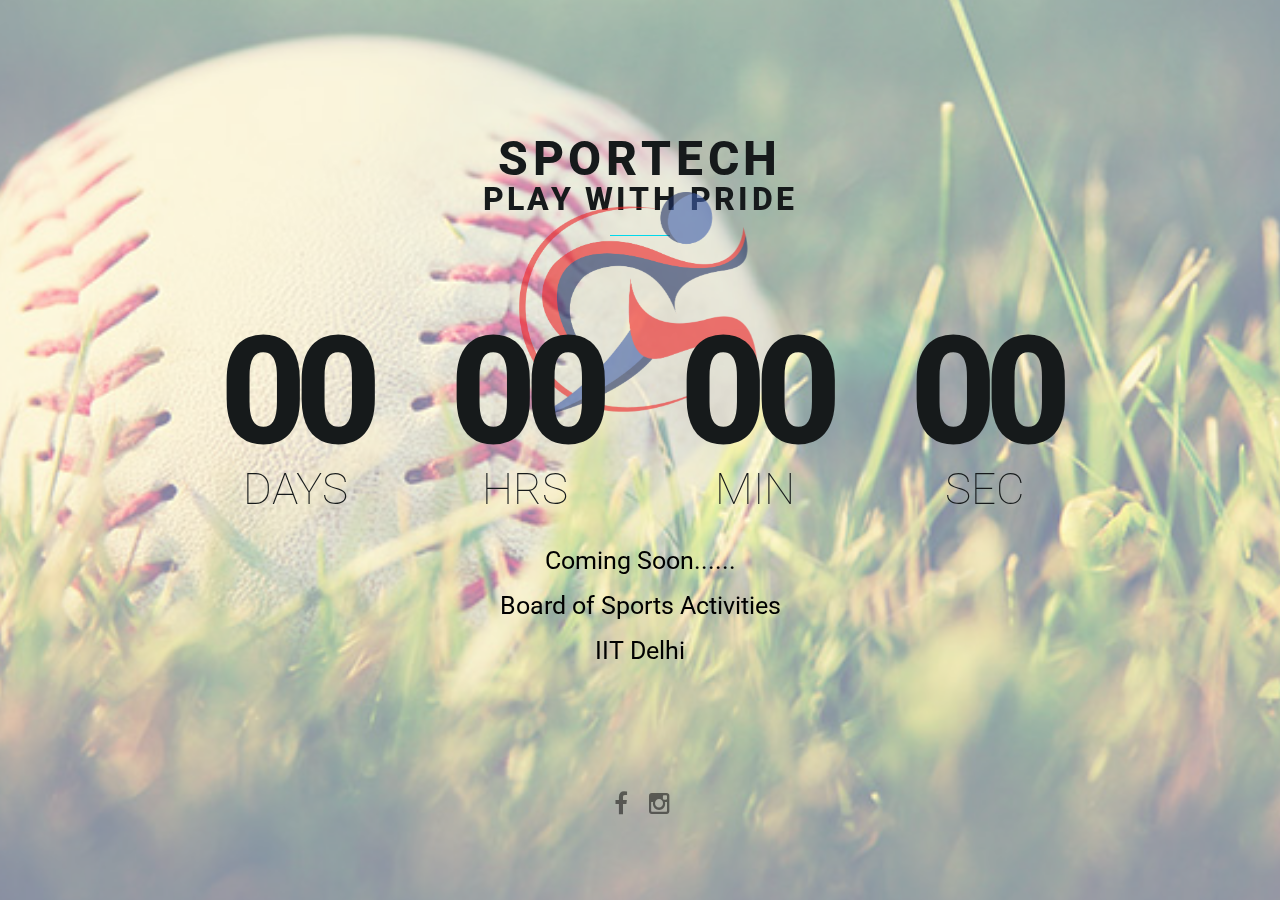
<file: sportech-coming soon/index.html>
<!--[if IE 8 ]><html class="ie" xmlns="http://www.w3.org/1999/xhtml" xml:lang="en-US" lang="en-US"> <![endif]-->
<!--[if (gte IE 9)|!(IE)]><!-->
<!DOCTYPE html>
<html lang="en-US">
    <!--<![endif]-->

    <head>
        <meta charset="utf-8">
        <title>
            Sportech IIT Delhi
        </title><!-- Behavioral Meta Data -->
        <meta content="Sportech">
        <meta content="IIT Delhi">
        
<!--          <meta content="width=device-width, initial-scale=1, maximum-scale=1, user-scalable=no" name="viewport">Core Meta Data 
        <meta content="ThemeWagon" name="author">
        <meta content="The most spectacular coming soon template!" name="description">
        <meta content="Comming Soon, Responsive, Landing Page, One Page" name="keywords"> Open Graph Meta Data 
        <meta content="The most spectacular coming soon template!">
        <meta content="ThemeWagon">
        <meta content="ThemeWagon">
        <meta content="website">
        <meta content="index.html"> Twitter Card Meta Data
        <meta content="summary" name="twitter:card">
        <meta content="@themewagon" name="twitter:site">
        <meta content="@themewagon" name="twitter:creator">
        <meta content="ThemeWagon" name="twitter:title">
        <meta content="Imminent - The most spectacular coming soon template!" name="twitter:description">
 -->
        <link href="favicon.ico" rel="shortcut icon" type="image/x-icon">
        <!--[if lt IE 9]>
            <script src="http://html5shim.googlecode.com/svn/trunk/html5.js"></script>
        <![endif]
        
        <!-- CSS -->
        <link href='http://fonts.googleapis.com/css?family=Roboto:400,100,900' rel='stylesheet' type='text/css'><!-- Styles -->
        <link href="css/loader.css" rel="stylesheet" type="text/css">
        <link href="css/normalize.css" rel="stylesheet" type="text/css">
        <link rel="stylesheet" href="css/font-awesome.min.css">
        <link href="css/style.css" rel="stylesheet" type="text/css">
        <!--[if lt IE 9]>
            <link rel="stylesheet" type="text/css" href="css/ie.css" />
        <![endif]-->
        <!-- Javascript -->

        <script src="js/jquery.js"></script>
    </head>
    <body>
        <div class="preloader">
            <div class="loading">
                <h2>
                    Loading...
                </h2>
                <span class="progress"></span>
            </div>
        </div>

        <div class="wrapper">
            <ul class="scene unselectable" data-friction-x="0.1" data-friction-y="0.1" data-scalar-x="25" data-scalar-y="15" id="scene">
                <li class="layer" data-depth="0.00">
                </li>
                <!-- BG -->

                <li class="layer" data-depth="0.10">
                    <div class="background">
                    </div>
                </li>

                <!-- Hero -->

                <li class="layer" data-depth="0.20">
                    <div class="title">
                        <h2 class="sportech">
                            Sportech
                        </h2>
                        <h2 class="play">
                            Play with pride
                        </h2>
                        <span class="line"></span>
                    </div>
                </li>

                <li class="layer" data-depth="0.25">
                    <div class="logo">
                        <img alt="logo" src="images/logo.png">
                    </div>
                </li>

                <li class="layer" data-depth="0.30">
                    <div class="hero">
                        <h1 id="countdown">
                            <!-- IIT Delhi -->
                         </h1>
                        <p class="sub-title">
                            Coming Soon......
                        </p> 

                        <p class="sub-title">
                            Board of Sports Activities
                        </p>
                        <p class="sub-title">
                            IIT Delhi
                        </p>
                    </div>
                </li>
                <!-- Flakes -->

                <li class="layer" data-depth="0.40">
                    <!-- <div class="depth-1 flake1">
                        <img alt="flake" src="images/flakes/depth1/flakes1.png">
                    </div>

                    <div class="depth-1 flake2">
                        <img alt="flake" src="images/flakes/depth1/flakes2.png">
                    </div>

                    <div class="depth-1 flake3">
                        <img alt="flake" src="images/flakes/depth1/flakes3.png">
                    </div>

                    <div class="depth-1 flake4">
                        <img alt="flake" src="images/flakes/depth1/flakes4.png">
                    </div> -->
                </li>

                <li class="layer" data-depth="0.50">
                    <!-- <div class="depth-2 flake1">
                        <img alt="flake" src="images/flakes/depth2/flakes1.png">
                    </div>

                    <div class="depth-2 flake2">
                        <img alt="flake" src="images/flakes/depth2/flakes2.png">
                    </div> -->
                </li>

                <li class="layer" data-depth="0.60">
                    <!-- <div class="depth-3 flake1">
                        <img alt="flake" src="images/flakes/depth3/flakes1.png">
                    </div>

                    <div class="depth-3 flake2">
                        <img alt="flake" src="images/flakes/depth3/flakes2.png">
                    </div>

                    <div class="depth-3 flake3">
                        <img alt="flake" src="images/flakes/depth3/flakes3.png">
                    </div>

                    <div class="depth-3 flake4">
                        <img alt="flake" src="images/flakes/depth3/flakes4.png">
                    </div> -->
                </li>

                <li class="layer" data-depth="0.80">
                    <!-- <div class="depth-4">
                        <img alt="flake" src="images/flakes/depth4/flakes.png">
                    </div> -->
                </li>

                <li class="layer" data-depth="1.00">
                    <!-- <div class="depth-5">
                        <img alt="flake" src="images/flakes/depth5/flakes.png">
                    </div> -->
                </li>
                <!-- Contact -->

                <li class="layer" data-depth="0.20">
                    <div class="contact">
                        <ul class="icons">
                            <li>
                                <a class="facebook" href="https://www.facebook.com/iitd.sportech/?fref=ts"><i class="fa fa-facebook"></i></a>
                            </li>

                            <li>
                                <a class="twitter" href="https://www.instagram.com/bsa.iitd/"><i class="fa fa-instagram"></i></a>
                            </li>

                            <!-- <li>
                                <a class="dribbble" href="#"><i class="fa fa-dribbble"></i></a>
                            </li> -->
                        </ul>
                        <!-- Theme by <a href="https://themewagon.com/" target="_blank">ThemeWagon</a> -->
                        <!-- <a class="mail" href="mailto:info@example.com?subject=Hi%20ThemeWagon!">info@example.com</a> -->
                    </div>
                </li>
            </ul>
        </div>

        <!-- Javascript -->
        <script src="js/plugins.js"></script> 
        <script src="js/jquery.countdown.min.js"></script> 
        <script src="js/main.js"></script>

    </body>
</html>
</file>
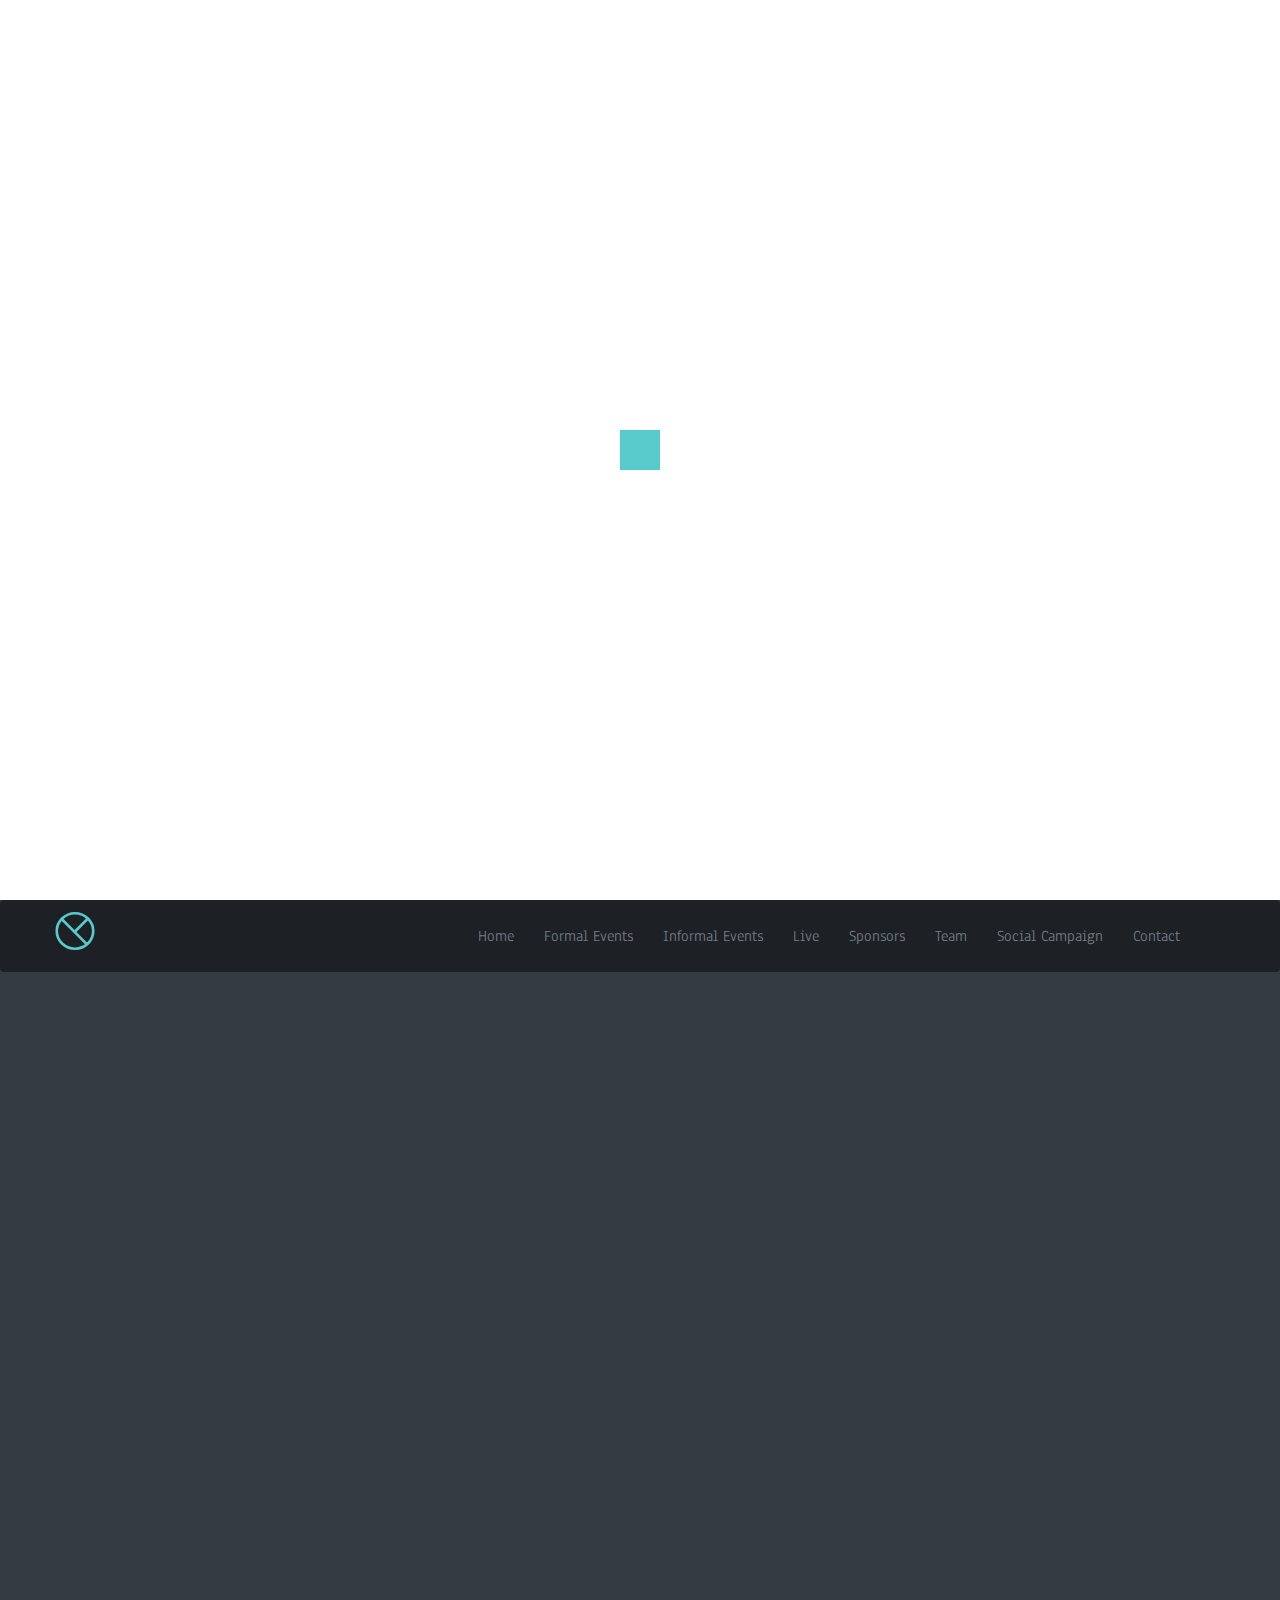
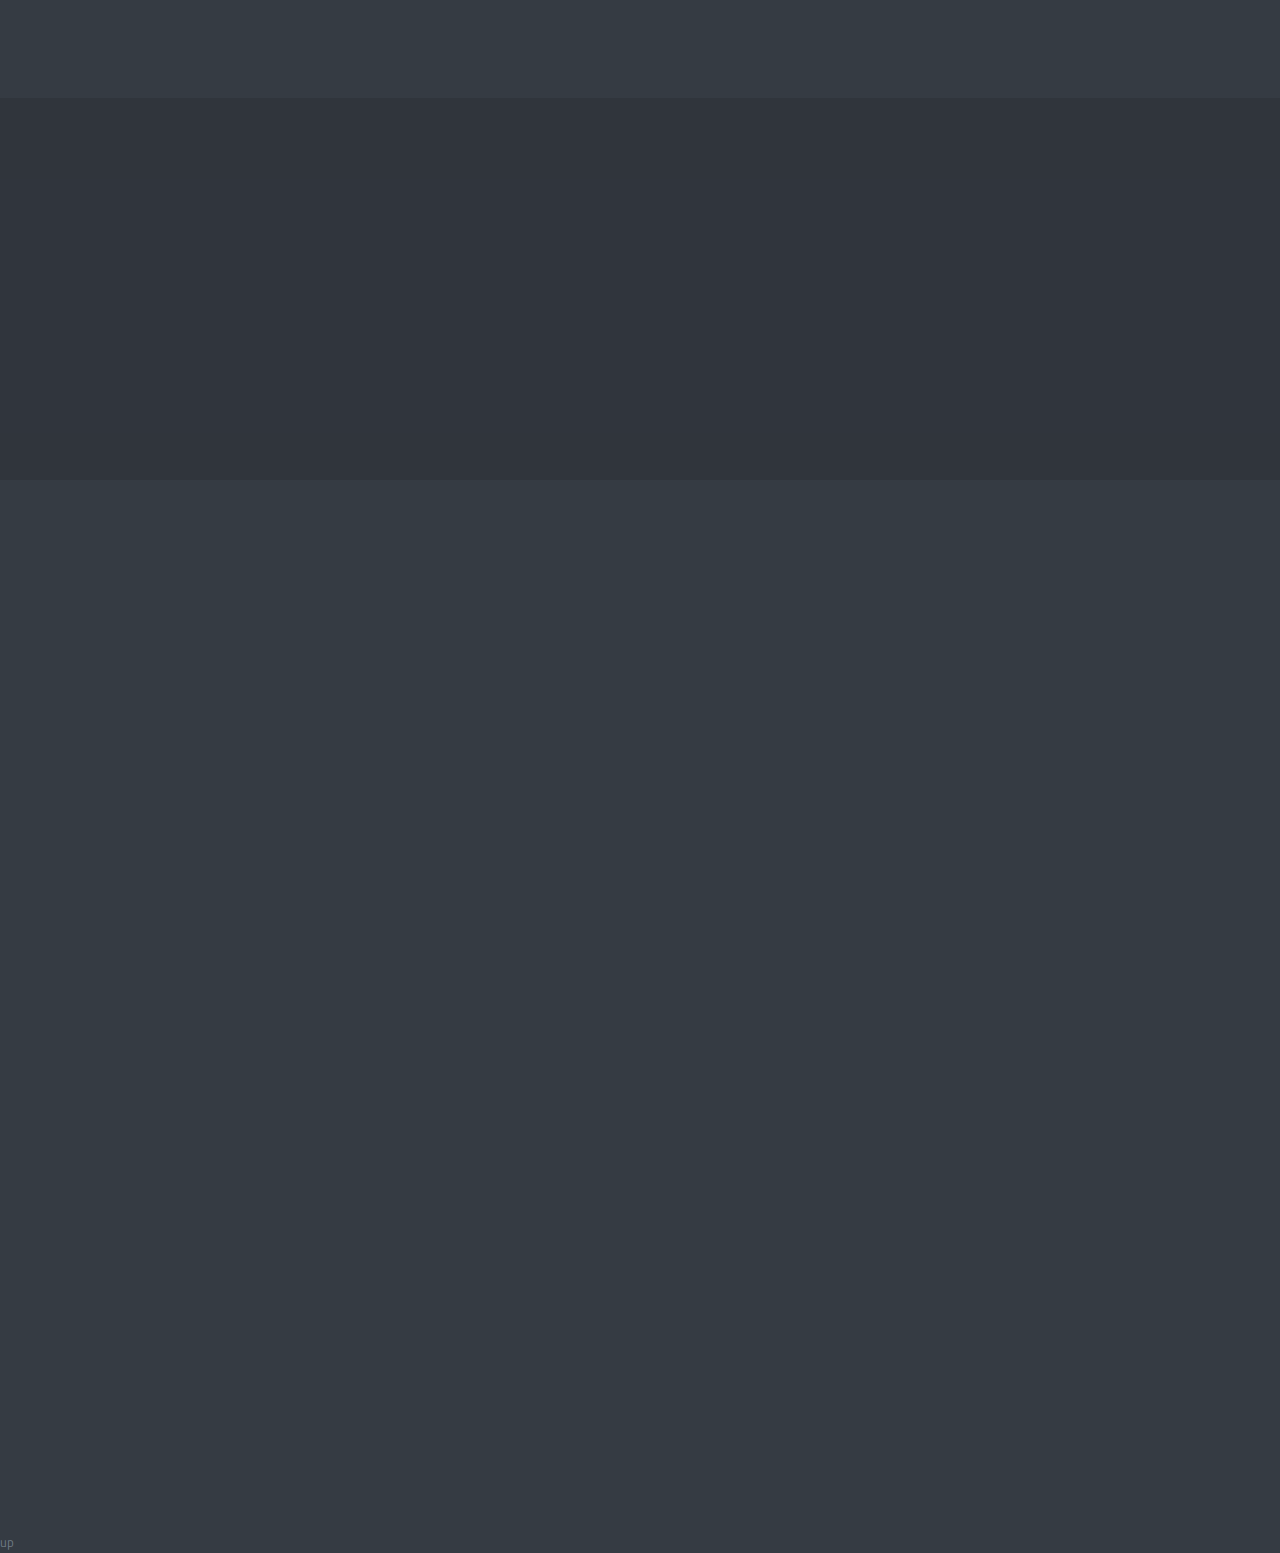
<file: home_page/home_page/index.html>
<!DOCTYPE html>
<!--[if lt IE 7]>      <html class="no-js lt-ie9 lt-ie8 lt-ie7"> <![endif]-->
<!--[if IE 7]>         <html class="no-js lt-ie9 lt-ie8"> <![endif]-->
<!--[if IE 8]>         <html class="no-js lt-ie9"> <![endif]-->
<!--[if gt IE 8]><!--> <html class="no-js"> <!--<![endif]-->
    <head>
		<meta http-equiv="Content-Type" content="text/html; charset=UTF-8">
        <meta name="description" content="Meghna One page parallax responsive HTML Template ">
        
        <meta name="author" content="Muhammad Morshed">
		
        <title>Meghna | Responsive Multipurpose Parallax HTML5 Template</title>
		
		<!-- Mobile Specific Meta
		================================================== -->
        <meta name="viewport" content="width=device-width, initial-scale=1">
		
		<!-- Favicon -->
		<!-- <link rel="shortcut icon" type="image/x-icon" href="img/favicon.png" /> -->
		
		<!-- CSS
		================================================== -->
		<!-- Fontawesome Icon font -->
        <link rel="stylesheet" href="plugins/themefisher-font/style.css">
		<!-- bootstrap.min css -->
        <link rel="stylesheet" href="plugins/bootstrap/dist/css/bootstrap.min.css">
		<!-- Animate.css -->
        <link rel="stylesheet" href="plugins/animate-css/animate.css">
        <!-- Magnific popup css -->
        <link rel="stylesheet" href="plugins/magnific-popup/dist/magnific-popup.css">
		<!-- Slick Carousel -->
        <link rel="stylesheet" href="plugins/slick-carousel/slick/slick.css">
        <link rel="stylesheet" href="plugins/slick-carousel/slick/slick-theme.css">
		<!-- Main Stylesheet -->
        <link rel="stylesheet" href="css/style.css">

			
    </head>
	
    <body id="body" data-spy="scroll" data-target=".navbar" data-offset="50">
	    <!--
	    Start Preloader
	    ==================================== -->
		<div id="preloader">
			<div class="preloader">
				<div class="sk-cube-grid">
				  <div class="sk-cube sk-cube1"></div>
				  <div class="sk-cube sk-cube2"></div>
				  <div class="sk-cube sk-cube3"></div>
				  <div class="sk-cube sk-cube4"></div>
				  <div class="sk-cube sk-cube5"></div>
				  <div class="sk-cube sk-cube6"></div>
				  <div class="sk-cube sk-cube7"></div>
				  <div class="sk-cube sk-cube8"></div>
				  <div class="sk-cube sk-cube9"></div>
				</div>
			</div>
		</div>
        <!--
        End Preloader
        ==================================== -->

 <!--
Welcome Slider
==================================== -->

<section class="hero-area">
	<div class="block">
		<!-- <div class="video-button">
			<i class="tf-ion-play"></i>
 -->
		<!-- </div> -->
		<h1>Sportech</h1>
		<p>Play with pride</p>
		<a data-scroll href="#services" class="btn btn-transparent">Explore Us</a>
	</div>
</section>	

 <!-- 
  Fixed Navigation
  ==================================== -->
    <header id="navigation" class="navbar navigation">
        <div class="container">
            <div class="navbar-header">
              <!-- responsive nav button -->
                <button type="button" class="navbar-toggle" data-toggle="collapse" data-target=".navbar-collapse">
                    <span class="sr-only">Toggle navigation</span>
                    <span class="icon-bar"></span>
                    <span class="icon-bar"></span>
                    <span class="icon-bar"></span>
                </button>
                <!-- /responsive nav button -->
    
                <!-- logo -->
                <a class="navbar-brand logo" href="#body">
                    <!-- <img src="images/logo.png" alt="Website Logo" /> -->
                    <svg width="40px" height="40px" viewBox="0 0 45 44" version="1.1" xmlns="http://www.w3.org/2000/svg" xmlns:xlink="http://www.w3.org/1999/xlink">
                        <g id="Page-1" stroke="none" stroke-width="1" fill="none" fill-rule="evenodd">
                            <g id="Group" transform="translate(2.000000, 2.000000)" stroke="#57CBCC" stroke-width="3">
                                <ellipse id="Oval" cx="20.5" cy="20" rx="20.5" ry="20"></ellipse>
                                <path d="M6,7 L33.5,34.5" id="Line-2" stroke-linecap="square"></path>
                                <path d="M21,20 L34,7" id="Line-3" stroke-linecap="square"></path>
                            </g>
                        </g>
                    </svg>
                </a>
            <!-- /logo -->
        </div>

        <!-- main nav -->
        <nav class="collapse navbar-collapse navbar-right" role="Navigation">
            <ul id="nav" class="nav navbar-nav navigation-menu">
                <li><a data-scroll href="#">Home</a></li>
                <li><a data-scroll href="vt/index.html">Formal Events</a></li>
                <li><a data-scroll href="ht-3/index.html">Informal Events</a></li>
                <li><a data-scroll href="#">Live</a></li>
                <li><a data-scroll href="#">Sponsors</a></li>
                <li><a data-scroll href="#">Team</a></li>
                <li><a data-scroll href="#">Social Campaign</a></li>
                <li><a data-scroll href="#">Contact</a></li>
            </ul>
        </nav>
        <!-- /main nav -->
  
      </div>
  </header>
  <!--
  End Fixed Navigation
  ==================================== -->

<!--
		Start About Section
		==================================== -->
		<section class="bg-one about section">
			<div class="container">
				<div class="row">
				
					<!-- section title -->
					<div class="title text-center wow fadeIn" data-wow-duration="1500ms" >
						<h2>About <span class="color">Us</span> </h2>
						<div class="border"></div>
					</div>
					<!-- /section title -->
					
					<!-- About item -->
					<div class="col-md-4 text-center wow fadeInUp" data-wow-duration="500ms" >
						<div class="block">							
							<div class="icon-box">
								<i class="tf-tools"></i>
							</div>					
							<!-- Express About Yourself -->
							<div class="content text-center">
								<h3 class="ddd">LOOKBACK</h3>								
								<p>Lorem ipsum dolor sit amet, consectetur adipisicing elit. Velit, nihil, libero, perspiciatis eos provident laborum eum dignissimos</p>
							</div>
						</div>
					</div> 
					<!-- End About item -->
					
					<!-- About item -->
					<div class="col-md-4 text-center wow fadeInUp" data-wow-duration="500ms" data-wow-delay="250ms">
						<div class="block">
							<div class="icon-box">
								<i class="tf-strategy"></i>
							</div>
							<!-- Express About Yourself -->
							<div class="content text-center">
								<h3>CAMPUS AMBASSADOR</h3>
								<p>Lorem ipsum dolor sit amet, consectetur adipisicing elit. Velit, nihil, libero, perspiciatis eos provident laborum eum dignissimos</p>
							</div>
						</div>
					</div> 
					<!-- End About item -->
					
					<!-- About item -->					
					<div class="col-md-4 text-center wow fadeInUp" data-wow-duration="500ms" data-wow-delay="500ms">
						<div class="block kill-margin-bottom">
							<div class="icon-box">
								<i class="tf-anchor2"></i>
							</div>
							<!-- Express About Yourself -->
							<div class="content text-center">
								<h3>LIVE SCORE UPDATES</h3>
								<p>Lorem ipsum dolor sit amet, consectetur adipisicing elit. Velit, nihil, libero, perspiciatis eos provident laborum eum dignissimos</p>
							</div>
						</div>
					</div> 
					<!-- End About item -->
					
				</div> 		<!-- End row -->
			</div>   	<!-- End container -->
		</section>   <!-- End section -->

<!-- <section class="section about-2 padding-0 bg-dark" id="about">
	<div class="container-fluid">
		<div class="row">
			<div class="col-md-6 padding-0 ">
				<img class="img-responsive" src="images/about/about-business-man.jpg" alt="">
			</div>
			<div class="col-md-6">
				<div class="content-block">
					<h2>We’re A Digital Design Agency.</h2>
					<p>Lorem ipsum dolor sit amet consectetur adipisicing elit. Aliquam tempora itaque, autem dolores culpa cum mollitia voluptate nesciunt voluptatibus quasi.</p>
					<p>Lorem ipsum dolor sit amet consectetur adipisicing elit. Perferendis eveniet vel et mollitia nemo corporis sed ut, exercitationem incidunt, rerum nam doloremque quos ratione doloribus, officiis adipisci error quasi soluta?</p>
					<p>Lorem ipsum, dolor sit amet consectetur adipisicing elit. Dolore, magnam.</p>
					<div class="row">
						<div class="col-md-6">
							<div class="media">
								<div class="pull-left">
									<i class="tf-circle-compass"></i>	
								</div>
								<div class="media-body">
									<h4 class="media-heading">SEO Optimized</h4>
									<p>Lorem ipsum, dolor sit amet consectetur adipisicing elit. Possimus consectetur dolores repellendus eos saepe</p>
								</div>
							</div>
						</div>
						<div class="col-md-6">
							<div class="media">
								<div class="pull-left">
									<i class="tf-hotairballoon"></i>	
								</div>
								<div class="media-body">
									<h4 class="media-heading">Easy Customization</h4>
									<p>Lorem ipsum, dolor sit amet consectetur adipisicing elit. Possimus consectetur dolores repellendus </p>
								</div>
							</div>
						</div>
					</div>
				</div>
			</div>
		</div>
	</div>
</section>

 --><!--
Start Call To Action
==================================== -->
<!-- <section class="call-to-action section-sm bg-1 overly">
	<div class="container">
		<div class="row">
			<div class="col-md-12 text-center">
				<h2>Great Design & Incredible Features</h2>
				<p>Lorem ipsum dolor sit amet consectetur adipisicing elit. Officiis tenetur odio impedit incidunt? <br> Omnis accusantium ea reiciendis, fugit commodi nostrum.</p>
				<a href="#" class="btn btn-main">Start a project with us</a>
			</div>
		</div>  -->		<!-- End row -->
	<!-- </div> -->   	<!-- End container -->
<!-- </section>  -->  <!-- End section -->

<!-- Start Services Section
==================================== -->

<!-- <section id="services" class="bg-one section">
	<div class="container">
		<div class="row">
 -->			
			<!-- section title -->
<!-- 			<div class="title text-center wow fadeIn" data-wow-duration="500ms">
				<h2>Our <span class="color">Services</span></h2>
				<div class="border"></div>
			</div>
 -->			<!-- /section title -->
			
            <!-- Single Service Item -->
<!-- 			<article class="col-md-4 col-sm-6 col-xs-12 wow fadeInUp" data-wow-duration="500ms">
				<div class="service-block text-center">
					<div class="service-icon text-center">
						<i class="tf-globe"></i>
					</div>
					<h3>WordPress Theme</h3>
					<p>Lorem ipsum dolor sit amet, consectetur.. Sed id lorem eget orci dictum facilisis vel id tellus. Nullam iaculis arcu at mauris dapibus consectetur.</p>
				</div>
			</article>
 -->            <!-- End Single Service Item -->
            
            <!-- Single Service Item -->
<!-- 			<article class="col-md-4 col-sm-6 col-xs-12 wow fadeInUp" data-wow-duration="500ms" data-wow-delay="200ms">
				<div class="service-block text-center">
					<div class="service-icon text-center">
						<i class="tf-ion-laptop"></i>
					</div>
					<h3>Responsive Design</h3>
					<p>Lorem ipsum dolor sit amet, consectetur.. Sed id lorem eget orci dictum facilisis vel id tellus. Nullam iaculis arcu at mauris dapibus consectetur.</p>
				</div>
			</article>
 -->            <!-- End Single Service Item -->
            
            <!-- Single Service Item -->
<!-- 			<article class="col-md-4 col-sm-6 col-xs-12 wow fadeInUp" data-wow-duration="500ms" data-wow-delay="400ms">
				<div class="service-block text-center">
					<div class="service-icon text-center">
						<i class="tf-genius"></i>
					</div>
					<h3>Media &amp; Advertisement</h3>
					<p>Lorem ipsum dolor sit amet, consectetur.. Sed id lorem eget orci dictum facilisis vel id tellus. Nullam iaculis arcu at mauris dapibus consectetur.</p>
				</div>
			</article>
 -->			<!-- End Single Service Item -->
			
			<!-- Single Service Item -->
<!-- 			<article class="col-md-4 col-sm-6 col-xs-12 wow fadeInUp" data-wow-duration="500ms" data-wow-delay="200ms">
				<div class="service-block text-center">
					<div class="service-icon text-center">
						<i class="tf-dial"></i>
					</div>
					<h3>Graphic Design</h3>
					<p>Lorem ipsum dolor sit amet, consectetur.. Sed id lorem eget orci dictum facilisis vel id tellus. Nullam iaculis arcu at mauris dapibus consectetur.</p>
				</div>
			</article>
 -->			<!-- End Single Service Item -->
			
			<!-- Single Service Item -->
<!-- 			<article class="col-md-4 col-sm-6 col-xs-12 wow fadeInUp" data-wow-duration="500ms" data-wow-delay="400ms">
				<div class="service-block text-center">
					<div class="service-icon text-center">
						<i class="tf-target3"></i>
					</div>
					<h3>Apps Development</h3>
					<p>Lorem ipsum dolor sit amet, consectetur.. Sed id lorem eget orci dictum facilisis vel id tellus. Nullam iaculis arcu at mauris dapibus consectetur.</p>
				</div>
			</article>
 -->			<!-- End Single Service Item -->
			
			<!-- Single Service Item -->
<!-- 			<article class="col-md-4 col-sm-6 col-xs-12 wow fadeInUp" data-wow-duration="500ms" data-wow-delay="600ms">
				<div class="service-block text-center kill-margin-bottom">
					<div class="service-icon text-center">
						<i class="tf-lifesaver"></i>
					</div>
					<h3>Networking</h3>
					<p>Lorem ipsum dolor sit amet, consectetur.. Sed id lorem eget orci dictum facilisis vel id tellus. Nullam iaculis arcu at mauris dapibus consectetur.</p>
				</div>
			</article>
 -->			<!-- End Single Service Item -->
	<!-- 			
		</div> 		
	</div>   	
</section>  -->  
	

<!-- Start Team Skills
		=========================================== -->
		
	<!-- 	<section id="team-skills" class="parallax-section section section-bg overly">
			<div class="container">
				<div class="row" >
	 -->				<!-- section title -->
	<!-- 				<div class="col-md-12">
						<div class="title text-center">
							<h2>Our <span class="color">Skills</span></h2>
							<div class="border"></div>
						</div>
					</div>
	 -->				<!-- /section title -->
	<!-- 			</div>  		
				<div class="row">
					<div class="col-md-6">
						<h2>We’ve skilled in wide range of web and <br>
							Other digital market tools.</h2>
							<p>Lorem, ipsum dolor sit amet consectetur adipisicing elit. Perspiciatis magni explicabo cum aperiam recusandae sunt accusamus totam. Quidem quos fugiat sapiente numquam accusamus quas hic, itaque in libero reiciendis tempora!</p>
							<img class="img-responsive" src="images/about/company-growth.png" alt="">
					</div>
					<div class="col-md-6">
						<ul class="skill-bar">
							<li>
								<p><span>01-</span> Business Development</p>
								<div class="progress">
									<div class="progress-bar" role="progressbar" aria-valuenow="70"
									aria-valuemin="0" aria-valuemax="100" style="width:90%">
									</div>
								</div>
							</li>
							<li>
								<p><span>02-</span> Analysis</p>
								<div class="progress">
									<div class="progress-bar" role="progressbar" aria-valuenow="70"
									aria-valuemin="0" aria-valuemax="100" style="width:70%">
									</div>
								</div>
							</li>
							<li>
								<p><span>03-</span> Design</p>
								<div class="progress">
									<div class="progress-bar" role="progressbar" aria-valuenow="70"
									aria-valuemin="0" aria-valuemax="100" style="width:85%">
									</div>
								</div>
							</li>
							<li>
								<p><span>04-</span> IOS Development</p>
								<div class="progress">
									<div class="progress-bar" role="progressbar" aria-valuenow="70"
									aria-valuemin="0" aria-valuemax="100" style="width:60%">
									</div>
								</div>
							</li>
							<li>
									<p><span>04-</span> Andriod Development</p>
									<div class="progress">
										<div class="progress-bar" role="progressbar" aria-valuenow="70"
										aria-valuemin="0" aria-valuemax="100" style="width:94%">
										</div>
									</div>
								</li>
						</ul>
					</div>
				</div>
			</div>  	</section>    End section --> 

<!-- Start Portfolio Section
		=========================================== -->
		
		<!-- <section class="portfolio section" id="portfolio">
			<div class="container">
				<div class="row " >
					<div class="col-lg-12">
		 -->			
						<!-- section title -->
		<!-- 				<div class="title text-center">
							<h2>Our <span class="color">Works</span></h2>
							<div class="border"></div>
						</div>
		 -->				<!-- /section title -->
		<!-- 			</div>  --><!-- /end col-lg-12 -->
		<!-- 		</div> --> <!-- end row -->
				<!-- <div class="row">
						<div class="col-md-12">
							<div class="portfolio-filter">
								<button  type="button" data-filter="all">All</button>
								<button type="button" data-filter=".photography">Photography</button>
								<button type="button" data-filter=".design">Design</button>
								<button type="button" data-filter=".development">Development</button>
							</div>
						</div>
					</div>
					<div class="row portfolio-items-wrapper">
						<div class="mix col-md-4 design">
							<div class="portfolio-block">
								<img class="img-responsive" src="images/portfolio/portfolio-1.jpg" alt="">
								<div class="caption">

									<a class="search-icon image-popup" data-effect="mfp-with-zoom" href="images/portfolio/portfolio-1.jpg" data-lightbox="image-1">
										<i class="tf-ion-android-search"></i>
									</a>
									<h4><a href="">Tag Design</a></h4>
									<p>Lorem ipsum dolor sit amet consectetur adipisicing elit. Ullam, nemo!</p>
								</div>
							</div>
						</div>
						<div class="mix col-md-4 design">
							<div class="portfolio-block">
									<img class="img-responsive" src="images/portfolio/portfolio-2.jpg" alt="">
									<div class="caption">
										<a class="search-icon image-popup" data-effect="mfp-with-zoom" href="images/portfolio/portfolio-2.jpg" data-lightbox="image-1">
											<i class="tf-ion-android-search"></i>
										</a>
										<h4><a href="">Sound system</a></h4>
										<p>Lorem ipsum dolor sit amet consectetur adipisicing elit. Ullam, nemo!</p>
									</div>
								</div>
						</div>
						<div class="mix col-md-4 design development">
							<div class="portfolio-block">
									<img class="img-responsive" src="images/portfolio/portfolio-3.jpg" alt="">
									<div class="caption">
										<a class="search-icon image-popup" data-effect="mfp-with-zoom" href="images/portfolio/portfolio-3.jpg" data-lightbox="image-1">
											<i class="tf-ion-android-search"></i>
										</a>
										<h4><a href="">Clock Product</a></h4>
										<p>Lorem ipsum dolor sit amet consectetur adipisicing elit. Ullam, nemo!</p>
									</div>
								</div>
						</div>
						<div class="mix col-md-4 photography development">
							<div class="portfolio-block">
									<img class="img-responsive" src="images/portfolio/portfolio-4.jpg" alt="">
									<div class="caption">
										<a class="search-icon image-popup" data-effect="mfp-with-zoom" href="images/portfolio/portfolio-4.jpg" data-lightbox="image-1">
											<i class="tf-ion-android-search"></i>
										</a>
										<h4><a href="">Bottol Label</a></h4>
										<p>Lorem ipsum dolor sit amet consectetur adipisicing elit. Ullam, nemo!</p>
									</div>
								</div>
						</div>
						<div class="mix col-md-4 design">
							<div class="portfolio-block">
									<img class="img-responsive" src="images/portfolio/portfolio-5.jpg" alt="">
									<div class="caption">
										<a class="search-icon image-popup" data-effect="mfp-with-zoom" href="images/portfolio/portfolio-5.jpg" data-lightbox="image-1">
											<i class="tf-ion-android-search"></i>
										</a>
										<h4><a href="">Shopping Bag</a></h4>
										<p>Lorem ipsum dolor sit amet consectetur adipisicing elit. Ullam, nemo!</p>
									</div>
								</div>
						</div>
						<div class="mix col-md-4 photography" >
							<div class="portfolio-block">
									<img class="img-responsive" src="images/portfolio/portfolio-6.jpg" alt="">
									<div class="caption">
										<a class="search-icon image-popup" data-effect="mfp-with-zoom" href="images/portfolio/portfolio-6.jpg" data-lightbox="image-1">
											<i class="tf-ion-android-search"></i>
										</a>
										<h4><a href="">Tag Design</a></h4>
										<p>Lorem ipsum dolor sit amet consectetur adipisicing elit. Ullam, nemo!</p>
									</div>
								</div>
						</div>
						<div class="mix col-md-4 design">
							<div class="portfolio-block">
									<img class="img-responsive" src="images/portfolio/portfolio-7.jpg" alt="">
									<div class="caption">
										<a class="search-icon image-popup" data-effect="mfp-with-zoom" href="images/portfolio/portfolio-7.jpg" data-lightbox="image-1">
											<i class="tf-ion-android-search"></i>
										</a>
										<h4><a href="">Business Card</a></h4>
										<p>Lorem ipsum dolor sit amet consectetur adipisicing elit. Ullam, nemo!</p>
									</div>
								</div>
						</div>
						<div class="mix col-md-4 design">
							<div class="portfolio-block">
									<img class="img-responsive" src="images/portfolio/portfolio-8.jpg" alt="">
									<div class="caption">
										<a class="search-icon image-popup" data-effect="mfp-with-zoom" href="images/portfolio/portfolio-8.jpg" data-lightbox="image-1">
											<i class="tf-ion-android-search"></i>
										</a>
										<h4><a href="">Stationary Design</a></h4>
										<p>Lorem ipsum dolor sit amet consectetur adipisicing elit. Ullam, nemo!</p>
									</div>
								</div>
						</div>
						<div class="mix col-md-4  photography development">
							<div class="portfolio-block">
								<img class="img-responsive" src="images/portfolio/portfolio-1.jpg" alt="">
								<div class="caption">
									<a class="search-icon image-popup" data-effect="mfp-with-zoom" href="images/portfolio/portfolio-1.jpg" data-lightbox="image-1">
										<i class="tf-ion-android-search"></i>
									</a>
									<h4><a href="">Tag Design</a></h4>
									<p>Lorem ipsum dolor sit amet consectetur adipisicing elit. Ullam, nemo!</p>
								</div>
							</div>
						</div>
															
					</div>
						

						
			</div> -->	<!-- end container -->
<!-- 		</section> -->   <!-- End section -->

<!--
Start Counter Section
==================================== -->
		
<section id="counter" class="parallax-section bg-1 section overly">
	<div class="container">
		<div class="row">
		
			<!-- first count item -->
			<div class="col-md-3 col-sm-6 col-xs-12 text-center wow fadeInDown" data-wow-duration="500ms">
				<div class="counters-item">
					<i class="tf-ion-android-happy"></i>
					<span data-speed="3000" data-to="320">320</span>
					<h3>Happy Clients</h3>
				</div>
			</div>
			<!-- end first count item -->
		
			<!-- second count item -->
			<div class="col-md-3 col-sm-6 col-xs-12 text-center wow fadeInDown" data-wow-duration="500ms" data-wow-delay="200ms">
				<div class="counters-item">
					<i class="tf-ion-archive"></i>
					<span data-speed="3000" data-to="565">565</span>
					<h3>Projects completed</h3>
				</div>
			</div>
			<!-- end second count item -->
		
			<!-- third count item -->
			<div class="col-md-3 col-sm-6 col-xs-12 text-center wow fadeInDown" data-wow-duration="500ms" data-wow-delay="400ms">
				<div class="counters-item">
					<i class="tf-ion-thumbsup"></i>
					<span data-speed="3000" data-to="95">95</span>
					<h3>Positive feedback</h3>
					
				</div>
			</div>
			<!-- end third count item -->
			
			<!-- fourth count item -->
			<div class="col-md-3 col-sm-6 col-xs-12 text-center wow fadeInDown" data-wow-duration="500ms" data-wow-delay="600ms">
				<div class="counters-item kill-margin-bottom">
					<i class="tf-ion-coffee"></i>
					<span data-speed="3000" data-to="2500">2500</span>
					<h3>Cups of Coffee</h3>
				</div>
			</div>
			<!-- end fourth count item -->
			
		</div> 		<!-- end row -->
	</div>   	<!-- end container -->
</section>   <!-- end section -->

<!-- 
Start Our Team
=========================================== -->

<section id="our-team" class="section">
	<div class="container">
		<div class="row">
		
			<!-- section title -->
			<div class="title text-center wow fadeInUp" data-wow-duration="500ms">
				<h2>Our <span class="color">Team</span></h2>
				<div class="border"></div>
			</div>
			<!-- /section title -->
			
			<!-- team member -->
			<div class="col-md-3 col-sm-6 col-xs-12  wow fadeInDown" data-wow-duration="500ms">
               <div class="team-member">
					<div class="member-photo">
						<!-- member photo -->
						<img class="img-responsive" src="images/team/team-1.jpg" alt="Meghna">
						<!-- /member photo -->
						
						<!-- member social profile -->
						<div class="mask">
							<ul class="list-inline">
								<li><a href="#"><i class="tf-ion-social-facebook"></i></a></li>
								<li><a href="#"><i class="tf-ion-social-twitter"></i></a></li>
								<li><a href="#"><i class="tf-ion-social-linkedin"></i></a></li>
								<li><a href="#"><i class="tf-ion-social-dribbble-outline"></i></a></li>
							</ul>
						</div>
						<!-- /member social profile -->
					</div>
					
					<!-- member name & designation -->
					<div class="member-meta">
						<h4>Abul Mal Muhit</h4>
						<span>CEO/Founder</span>
						<p>Lorem ipsum dolor sit amet consectetur adipisicing elit. Aspernatur necessitatibus ullam, culpa odio.</p>
					</div>
					<!-- /member name & designation -->
					<!-- /about member -->
				   
               </div>
            </div>
			<!-- end team member -->
			
			<!-- team member -->
			<div class="col-md-3 col-sm-6 col-xs-12 wow fadeInDown" data-wow-duration="500ms" data-wow-delay="200ms">
               <div class="team-member">
					<div class="member-photo">
						<!-- member photo -->
						<img class="img-responsive" src="images/team/team-2.jpg" alt="Meghna">
						<!-- /member photo -->
						
						<!-- member social profile -->
						<div class="mask">
							<ul class="list-inline">
								<li><a href="#"><i class="tf-ion-social-facebook"></i></a></li>
								<li><a href="#"><i class="tf-ion-social-twitter"></i></a></li>
								<li><a href="#"><i class="tf-ion-social-linkedin"></i></a></li>
								<li><a href="#"><i class="tf-ion-social-dribbble-outline"></i></a></li>
							</ul>
						</div>
						<!-- /member social profile -->
					</div>
					
					<!-- member name & designation -->
					<div class="member-meta">
						<h4>Frank Miller</h4>
						<span>Manager</span>
						<p>Lorem ipsum dolor sit amet consectetur adipisicing elit. Aspernatur necessitatibus ullam, culpa odio.</p>
					</div>
					<!-- /member name & designation -->
					<!-- /about member -->
				</div>
            </div>
			<!-- end team member -->
			
			<!-- team member -->
			<div class="col-md-3 col-sm-6 col-xs-12 wow fadeInDown" data-wow-duration="500ms" data-wow-delay="400ms">
               <div class="team-member">
					<div class="member-photo">
						<!-- member photo -->
						<img class="img-responsive" src="images/team/team-3.jpg" alt="Meghna">
						<!-- /member photo -->
						
						<!-- member social profile -->
						<div class="mask">
							<ul class="list-inline">
								<li><a href="#"><i class="tf-ion-social-facebook"></i></a></li>
								<li><a href="#"><i class="tf-ion-social-twitter"></i></a></li>
								<li><a href="#"><i class="tf-ion-social-linkedin"></i></a></li>
								<li><a href="#"><i class="tf-ion-social-dribbble-outline"></i></a></li>
							</ul>
						</div>
						<!-- /member social profile -->
					</div>
					
					<!-- member name & designation -->
					<div class="member-meta">
						<h4>Michael Jonson</h4>
						<span>Web Developer</span>
						<p>Lorem ipsum dolor sit amet consectetur adipisicing elit. Aspernatur necessitatibus ullam, culpa odio.</p>
					</div>
					<!-- /member name & designation -->
					<!-- /about member -->
               </div>
            </div>
			<!-- end team member -->
			
			<!-- team member -->
			<div class="col-md-3 col-sm-6 col-xs-12 wow fadeInDown" data-wow-duration="500ms" data-wow-delay="600ms">
               <div class="team-member">
					<div class="member-photo">
						<!-- member photo -->
						<img class="img-responsive" src="images/team/team-4.jpg" alt="Meghna">
						<!-- /member photo -->
						
						<!-- member social profile -->
						<div class="mask">
							<ul class="list-inline">
								<li><a href="#"><i class="tf-ion-social-facebook"></i></a></li>
								<li><a href="#"><i class="tf-ion-social-twitter"></i></a></li>
								<li><a href="#"><i class="tf-ion-social-linkedin"></i></a></li>
								<li><a href="#"><i class="tf-ion-social-dribbble-outline"></i></a></li>
							</ul>
						</div>
						<!-- /member social profile -->
					</div>
					
					<!-- member name & designation -->
					<div class="member-meta">
						<h4>Mo. Kha. Alamgir</h4>
						<span>SEO Specialist</span>
						<p>Lorem ipsum dolor sit amet consectetur adipisicing elit. Aspernatur necessitatibus ullam, culpa odio.</p>
					</div>
					<!-- /member name & designation -->
					<!-- /about member -->
               </div>
            </div>
			<!-- end team member -->
			
		</div>  	<!-- End row -->
	</div>   	<!-- End container -->
</section>   <!-- End section -->
		

<!-- Start Pricing section
		=========================================== -->
		
	<!-- 	<section id="pricing" class="pricing section">
			<div class="container">
				<div class="row">
	 -->				
					<!-- section title -->
	<!-- 			    <div class="title text-center wow fadeInDown" data-wow-duration="500ms">
			        	<h2>Our Greatest<span class="color"> Plans</span></h2>
				        <div class="border"></div>
				    </div>
	 -->			    <!-- /section title -->
					
					<!-- single pricing table -->
	<!-- 				<div class="col-md-3 col-sm-6 col-xs-12 text-center wow fadeInUp" data-wow-duration="200ms">
						<div class="price-item">
							
	 -->						<!-- plan name & value -->
	<!-- 						<div class="price-title">
								<h3>Free</h3>
								<p><strong class="value">$99</strong>/ month</p>
							</div>
	 -->						<!-- /plan name & value -->
							
							<!-- plan description -->
	<!-- 						<ul>
								<li>1GB Disk Space</li>
								<li>10 Email Account</li>
								<li>Script Installer</li>
								<li>1 GB Storage</li>
								<li>10 GB Bandwidth</li>
								<li>24/7 Tech Support</li>
							</ul>
	 -->						<!-- /plan description -->
							
							<!-- signup button -->
	<!-- 						<a class="btn btn-transparent" href="#">Signup</a>
	 -->						<!-- /signup button -->
							
	<!-- 					</div>
					</div>
	 -->				<!-- end single pricing table -->
					
					<!-- single pricing table -->
	<!-- 				<div class="col-md-3 col-sm-6 col-xs-12 text-center wow fadeInUp" data-wow-duration="500ms" data-wow-delay="400ms">
						<div class="price-item">
						
	 -->						<!-- plan name & value -->
	<!-- 						<div class="price-title">
								<h3>Silver</h3>
								<p><strong class="value">$149</strong/>/ month</p>
							</div>
	 -->						<!-- /plan name & value -->
							
							<!-- plan description -->
	<!-- 						<ul>
								<li>1GB Disk Space</li>
								<li>10 Email Account</li>
								<li>Script Installer</li>
								<li>1 GB Storage</li>
								<li>10 GB Bandwidth</li>
								<li>24/7 Tech Support</li>
							</ul>
	 -->						<!-- /plan description -->
							
							<!-- signup button -->
	<!-- 						<a class="btn btn-transparent" href="#">Signup</a>
	 -->						<!-- /signup button -->
							
	<!-- 					</div>
					</div>
	 -->				<!-- end single pricing table -->
					
					<!-- single pricing table -->
	<!-- 				<div class="col-md-3 col-sm-6 col-xs-12 text-center wow fadeInUp" data-wow-duration="500ms" data-wow-delay="600ms">
						<div class="price-item">
	 -->						
							<!-- plan name & value -->
	<!-- 						<div class="price-title">
								<h3>Gold</h3>
								<p><strong class="value">$199</strong/>/ month</p>
							</div>
	 -->						<!-- /plan name & value -->
							
							<!-- plan description -->
	<!-- 						<ul>
								<li>1GB Disk Space</li>
								<li>10 Email Account</li>
								<li>Script Installer</li>
								<li>1 GB Storage</li>
								<li>10 GB Bandwidth</li>
								<li>24/7 Tech Support</li>
							</ul>
	 -->						<!-- /plan description -->
							
							<!-- signup button -->
	<!-- 						<a class="btn btn-transparent" href="#">Signup</a>
	 -->						<!-- /signup button -->
							
	<!-- 					</div>
					</div>
	 -->				<!-- end single pricing table -->
					
					<!-- single pricing table -->
	<!-- 				<div class="col-md-3 col-sm-6 col-xs-12 text-center wow fadeInUp" data-wow-duration="500ms" data-wow-delay="750ms">
						<div class="price-item">
						
	 -->						<!-- plan name & value -->
	<!-- 						<div class="price-title">
								<h3>Platinum</h3>
								<p><strong class="value">$299</strong/>/ month</p>
							</div>
	 -->						<!-- /plan name & value -->
							
							<!-- plan description -->
	<!-- 						<ul>
								<li>1GB Disk Space</li>
								<li>10 Email Account</li>
								<li>Script Installer</li>
								<li>1 GB Storage</li>
								<li>10 GB Bandwidth</li>
								<li>24/7 Tech Support</li>
							</ul>
	 -->						<!-- /plan description -->
							
							<!-- signup button -->
							<!-- <a class="btn btn-transparent" href="#">Signup</a>
							 --><!-- /signup button -->
							
	<!-- 					</div>
					</div>
	 -->				<!-- end single pricing table -->
				    
	<!-- 				
				</div>  -->      <!-- End row -->
		<!-- 	</div>  -->  	<!-- End container -->
<!-- 		</section> -->   <!-- End section -->

<!-- Start Testimonial
		=========================================== -->


		
		
		<!-- end Contact Area
		========================================== -->
		
		<footer id="footer" class="bg-one">
			<div class="container">
			    <div class="row wow fadeInUp" data-wow-duration="500ms">
					<div class="col-lg-12">
						
						<!-- Footer Social Links -->
						<div class="social-icon">
							<ul class="list-inline">
								<li><a href="#"><i class="tf-ion-social-facebook"></i></a></li>
								<li><a href="#"><i class="tf-ion-social-twitter"></i></a></li>
								<li><a href="#"><i class="tf-ion-social-google-outline"></i></a></li>
								<li><a href="#"><i class="tf-ion-social-youtube"></i></a></li>
								<li><a href="#"><i class="tf-ion-social-linkedin"></i></a></li>
								<li><a href="#"><i class="tf-ion-social-dribbble-outline"></i></a></li>
								<li><a href="#"><i class="tf-ion-social-pinterest-outline"></i></a></li>
							</ul>
						</div>
						<!--/. End Footer Social Links -->

						<!-- copyright -->
						<div class="copyright text-center">
							<a href="index.html">
								<!-- <img src="images/logo-meghna.png" alt="Meghna" />  -->
								<svg width="40px" height="40px" viewBox="0 0 45 44" version="1.1" xmlns="http://www.w3.org/2000/svg" xmlns:xlink="http://www.w3.org/1999/xlink">
		                        <g id="Page-1" stroke="none" stroke-width="1" fill="none" fill-rule="evenodd">
		                            <g id="Group" transform="translate(2.000000, 2.000000)" stroke="#57CBCC" stroke-width="3">
		                                <ellipse id="Oval" cx="20.5" cy="20" rx="20.5" ry="20"></ellipse>
		                                <path d="M6,7 L33.5,34.5" id="Line-2" stroke-linecap="square"></path>
		                                <path d="M21,20 L34,7" id="Line-3" stroke-linecap="square"></path>
		                            </g>
		                        </g>
		                    </svg>
							</a>
							<br />
							
							<p>Design And Developed by <a href="http://www.themefisher.com"> Themefisher Team</a>. Copyright &copy; <script>document.write(new Date().getFullYear())</script>. All Rights Reserved.</p>
						</div>
						<!-- /copyright -->
						
					</div> <!-- end col lg 12 -->
				</div> <!-- end row -->
			</div> <!-- end container -->
		</footer> <!-- end footer -->

		<div id="scroll-up">
			up
		</div>
		
	    
		
		
		
		
		
		
		


		<!-- 
		Essential Scripts
		=====================================-->
		
		<!-- Main jQuery -->
		<script type="text/javascript" src="plugins/jquery/dist/jquery.min.js"></script>
		<!-- Bootstrap 3.1 -->
		<script type="text/javascript" src="plugins/bootstrap/dist/js/bootstrap.min.js"></script>
		<!-- Slick Carousel -->
		<script type="text/javascript" src="plugins/slick-carousel/slick/slick.min.js"></script>
		<!-- Portfolio Filtering -->
		<script type="text/javascript" src="plugins/mixitup/dist/mixitup.min.js"></script>
		<!-- Smooth Scroll -->
		<script type="text/javascript" src="plugins/smooth-scroll/dist/js/smooth-scroll.min.js"></script>
		<!-- Magnific popup -->
		<script type="text/javascript" src="plugins/magnific-popup/dist/jquery.magnific-popup.min.js"></script>
		<!-- Google Map API -->
		<script type="text/javascript"  src="http://maps.google.com/maps/api/js?sensor=false"></script>
		<!-- Sticky Nav -->
		<script type="text/javascript" src="plugins/Sticky/jquery.sticky.js"></script>
		<!-- Number Counter Script -->
		<script type="text/javascript" src="plugins/count-to/jquery.countTo.js"></script>
		<!-- wow.min Script -->
		<script type="text/javascript" src="plugins/wow/dist/wow.min.js"></script>
		<!-- Custom js -->
		<script type="text/javascript" src="js/script.js"></script>
		
    </body>
</html>
</file>
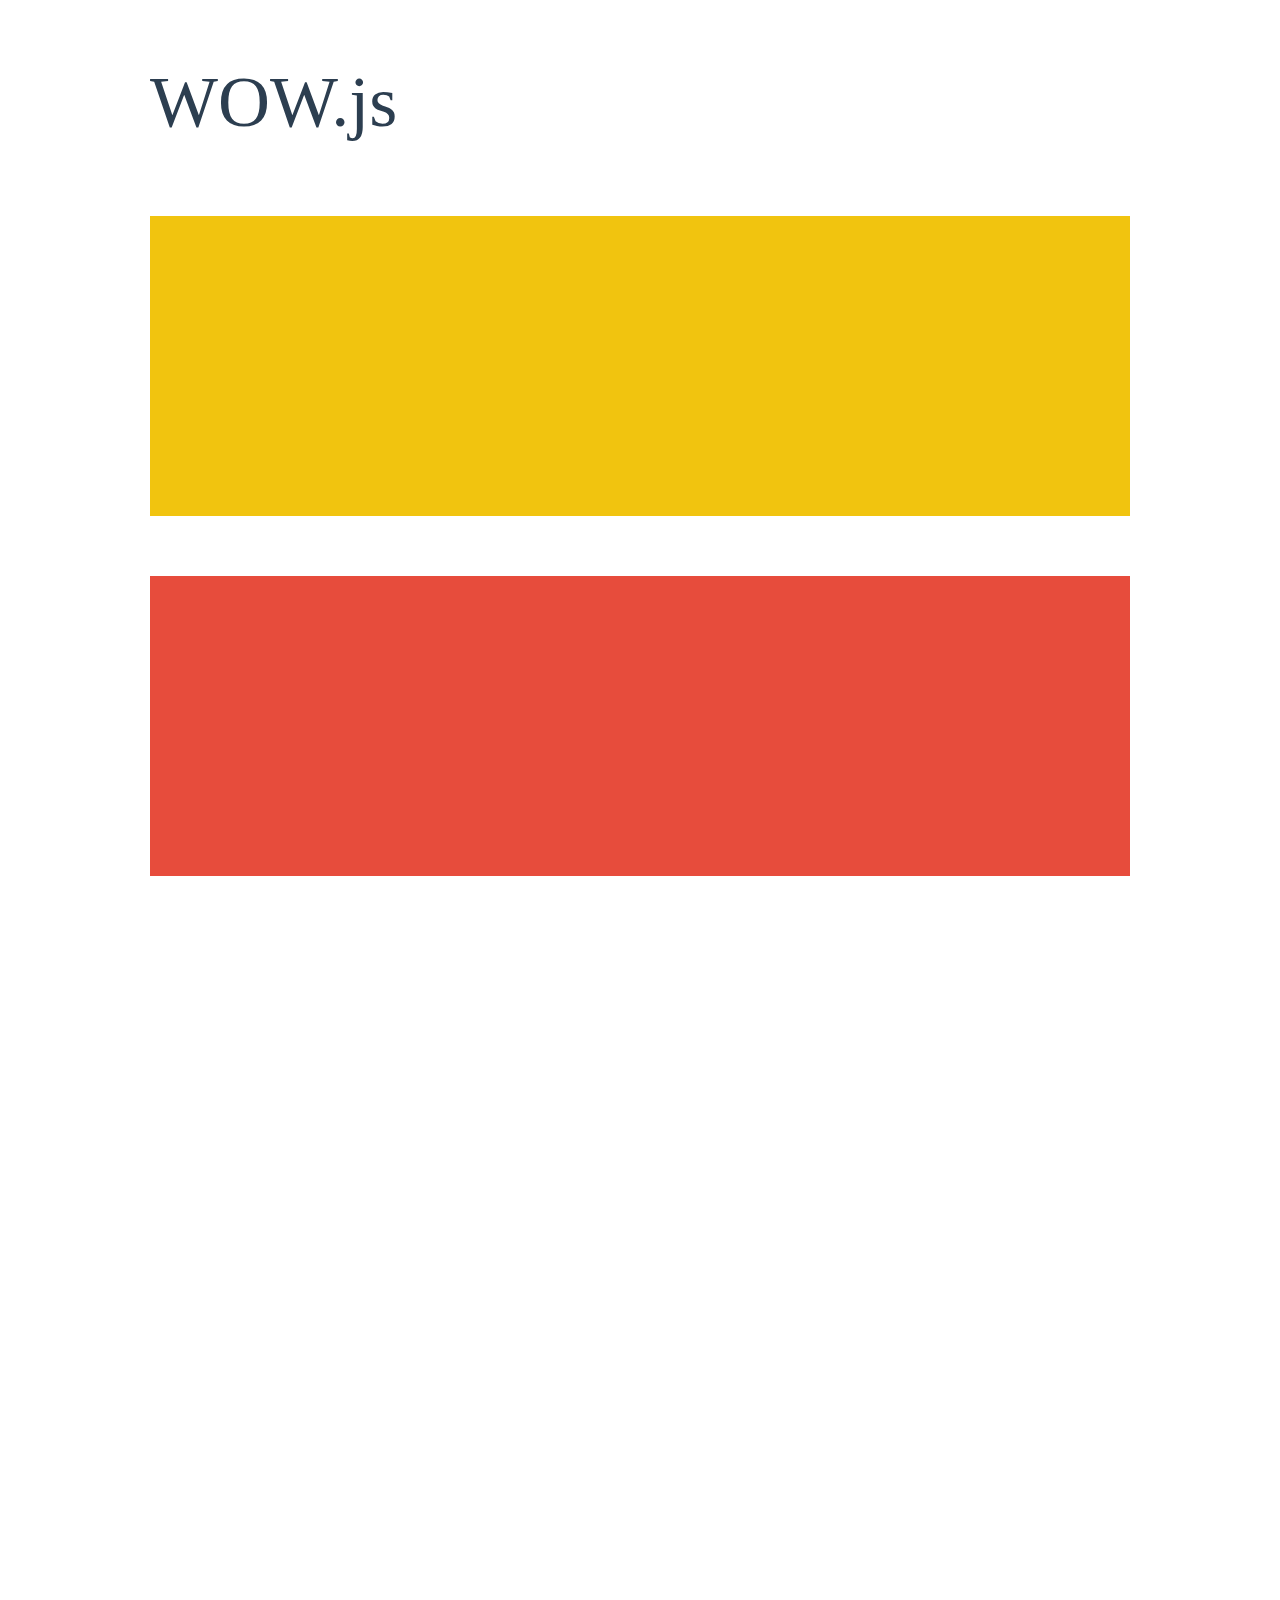
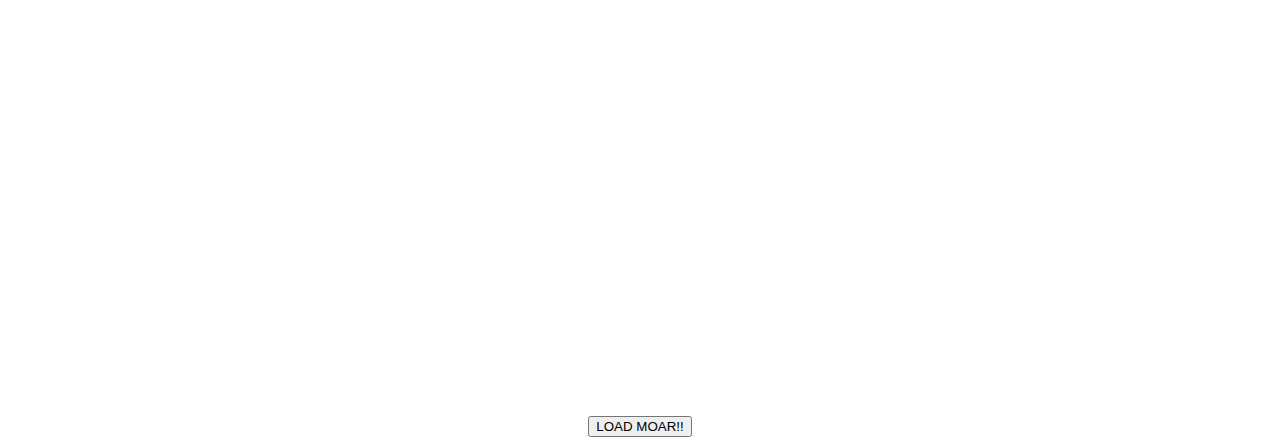
<file: home_page/home_page/plugins/wow/demo.html>
<!doctype html>

<html lang="en">
<head>
  <meta charset="utf-8">
  <title>WOW</title>
  <link rel="stylesheet" href="css/libs/animate.css">
  <link rel="stylesheet" href="css/site.css">
  <style>
    .wow:first-child {
      visibility: hidden;
    }
  </style>
  <!--[if IE]>
    <script src="http://html5shiv.googlecode.com/svn/trunk/html5.js"></script>
  <![endif]-->
</head>

<body>
  <div id="container">
    <header>
      <h1>WOW.js</h1>
    </header>
    <div id="main">
      <section class="wow fadeInDown" style="background-color: #f1c40f;"></section>
      <section class="wow pulse" style="background-color: #e74c3c;" data-wow-iteration="infinite" data-wow-duration="1500ms"></section>
      <section class="section--purple wow slideInRight" data-wow-delay="2s"></section>
      <section class="section--blue wow bounceInLeft" data-wow-offset="300"></section>
      <section class="section--green wow slideInLeft" data-wow-duration="4s"></section>
      <button id="moar">LOAD MOAR!!</button>
    </div>
  </div>
  <script src="dist/wow.js"></script>
  <script>
    wow = new WOW(
      {
        animateClass: 'animated',
        offset:       100,
        callback:     function(box) {
          console.log("WOW: animating <" + box.tagName.toLowerCase() + ">")
        }
      }
    );
    wow.init();
    document.getElementById('moar').onclick = function() {
      var section = document.createElement('section');
      section.className = 'section--purple wow fadeInDown';
      this.parentNode.insertBefore(section, this);
    };
  </script>
</body>
</html>
</file>
<file: sportech-coming soon/css/loader.css>
/* =Loader
-------------------------------------------------------------- */

.preloader {
	display: block;
    position: fixed;
    width: 100%;
    height: 100%;
    z-index: 9999;
    background: white;
    text-align: center;
}
.loading {
	overflow: hidden;
	position: absolute;
	top: 50%;
	margin-top: -12px;
	left: 50%;
	margin-left: -50px;
	width: 100px;
	height: 24px;
}

.progress {
	display: block;
	position: absolute;
	bottom: 0;
	overflow: hidden;
	width: 100px;
	height: 1px;
	left: -102px;
	background-color: #00d9ec;
	-webkit-animation: loader-anim 1s 0s infinite cubic-bezier(0.785, 0.135, 0.15, 0.86);
    -moz-animation: loader-anim 1s 0s infinite cubic-bezier(0.785, 0.135, 0.15, 0.86);
    animation: loader-anim 1s 0s infinite cubic-bezier(0.785, 0.135, 0.15, 0.86)
}

@-webkit-keyframes loader-anim {
    0% {
        left: -102px
    }

    100% {
        left: 102px
    }
}

@-moz-keyframes loader-anim {
    0% {
        left: -102px
    }

    100% {
        left: 102px
    }
}

@keyframes loader-anim {
    0% {
        left: -102px
    }

    100% {
        left: 102px
    }
}
</file>
<file: sportech-coming soon/css/style.css>
/*
Imminent - Coming Soon Template by Themewagon
Version: 1.0
Author: ThemeWagon
Author URI: http://www.themewagon.com
*/


/* =Common Styles
-------------------------------------------------------------- */

*,
*:before,
*:after {
  -webkit-box-sizing: border-box;
  -moz-box-sizing: border-box;
  box-sizing: border-box;
}

html {
  -webkit-tap-highlight-color: rgba(0, 0, 0, 0);
}

input,
button,
select,
textarea {
  font-family: inherit;
  font-size: inherit;
  line-height: inherit;
}

img {
  vertical-align: middle;
  max-width: 100%;
  height: auto;
}

body {
	background: #fff;
	/*color: #666666;*/
	color: black;
	font-family: 'Roboto', sans-serif;
	-webkit-font-smoothing: antialiased;
	-webkit-text-size-adjust: 100%;
}

section { overflow: hidden; }
::selection { background: #161a1b; color: #fff; }
::-moz-selection { background: #161a1b; color: #fff; }


/* =Typography
-------------------------------------------------------------- */
a {
    text-decoration: none;
}

h1, h2 { margin: 0; }

h1 {
	font-size: 80px;
	font-weight: 800;
	line-height: 80px;
	letter-spacing: -0.08em;
	color: #161a1b;
	/*margin: 100px; */
}

h2 {
	font-size: 18px;
	font-weight: 800;
	line-height: 1em;
	letter-spacing: 0.1em;
	text-transform: uppercase;
	color: #161a1b;
	/*margin: 100px;*/
}

#countdown div span {
	display:block;
	font-size: 50px;
	line-height: 50px;
	letter-spacing: initial;
	font-weight: 100;
	text-transform: uppercase;

}

#countdown div {
	display:inline-block;
    margin: 0 40px;
}

.sub-title {
	font-size: 18px;
	margin-top: 5px;
	margin-bottom: 0px;
}


/* =Content Styles
-------------------------------------------------------------- */

.wrapper {
  text-align: center;		
  position: absolute;
  overflow: hidden;
  display: table-cell;
  height: 100%;
  width: 100%;
  left: 0;
  top: 0;
}

.scene,
.layer {
  display: block;
  height: 100%;
  width: 100%;
  padding: 0;
  margin: 0%;
}

.scene {
  position: relative;
  overflow: hidden;
}

.layer { position: absolute; }

.layer div {
  -webkit-transform: translate3d(0,0,0);
  -moz-transform: translate3d(0,0,0);
  transform: translate3d(0,0,0);
  -webkit-transform-style: preserve-3d;
  -moz-transform-style: preserve-3d;
  transform-style: preserve-3d;
  -webkit-backface-visibility: hidden;
  -moz-backface-visibility: hidden;
  backface-visibility: hidden;
}


/* Background */
.background {
  background: url(../images/background.jpg) no-repeat 50% 100%;
  opacity: 0.5;
  bottom: -20px;
  background-size: cover;
  position: absolute;
  width: 110%;
  left: -5%;
  top: -5%;
}


.logo img{
	-webkit-transform: scale(0.7);
	-moz-transform: scale(0.7);
	-ms-transform: scale(0.7,0.7);
	transform: scale(0.7);
	height: 20%;
	width: 20%;
	top: 20%;
	margin: 15%;
	opacity: 0.6;
}

/* Text */
.title {
	display: block;
	text-align: center;
	width: 100%;
	position: absolute;
	z-index: 2;
	font-size: 2em;
}
.sportech {
	font-size: 1.5em;
	top: 0%;
	/*position: absolute;
	display: block;
	height: 100%;
	width: 100%;
	text-align: center;*/
}

.play {
	font-size: 1em;	
}

.line {
	display: block;
	margin: 0 auto;
	width: 60px;
	height: 1px;
	background: #00d9ec;
	margin-top: 10px;
}

.contact {
	display: block;
	width: 100%;
	position: absolute;
	z-index: 2;
	text-align: center;
	bottom: 5%;
}

.contact .icons {
	margin: 0;
	padding: 0;
	margin-bottom: 18px;
	text-align: center;
	list-style: none;
	list-style-type: none;
}

.contact .icons li {
	display: inline-block;
	margin-right: 10px;
}

.contact .icons li:last-of-type { margin-right: 0px; }

.contact .icons li a {
	display: block;
	width: 25px;
	height: 25px;
	opacity: .5;
	-webkit-transition: opacity 0.3s;
	-moz-transition: opacity 0.3s;
	transition: opacity 0.3s;
	color: black;
	font-size: 24px;
}


.contact .icons li a:hover {
	opacity: 1;
	-webkit-transition: opacity 0.3s;
	-moz-transition: opacity 0.3s;
	transition: opacity 0.3s;
}

.contact a.mail {
	text-decoration: none;
	color: #161a1b;
	padding-bottom: 8px;
	font-size: 15px;
}

.contact a.mail::after {
	position: absolute;
	top: 100%;
	left: 50%;
	width: 125px;
	margin-left: -60px;
	margin-top: 10px;
	height: 1px;
	background: #666666;
	content: '';
	opacity: 0;
	-webkit-transition: opacity 0.3s, -webkit-transform 0.3s;
	-moz-transition: opacity 0.3s, -moz-transform 0.3s;
	transition: opacity 0.3s, transform 0.3s;
	-webkit-transform: translateY(10px);
	-moz-transform: translateY(10px);
	transform: translateY(10px);
}

.contact a.mail:hover::after, .contact a.mail:focus::after {
	opacity: 1;
	-webkit-transform: translateY(0px);
	-moz-transform: translateY(0px);
	transform: translateY(0px);
}

/* Flakes Sizing */
.depth-5 img, .depth-4 img, .depth-3 img, .depth-2 img, .depth-1 img {
	-webkit-transform: scale(0.6);
	-moz-transform: scale(0.6);
	-ms-transform: scale(0.6,0.6);
	transform: scale(0.6);
}

/* Flakes Positioning */
.depth-5 {
	position: absolute;
	right: -100%;
	top: -24%;
}

.depth-4 {
	position: absolute;
	left: -10%;
	top: 37%;
 }

.depth-3.flake1 {
	display: none;
}

.depth-3.flake2 {
	position: absolute;
	right: 16%;
	bottom: 20%;
}

.depth-3.flake3 {
	position: absolute;
	left: 10%;
	bottom: 16%;
}

.depth-3.flake4 {
	display: none;
}

.depth-2.flake1 { 
	display: none;
}

.depth-2.flake2 {
	display: none;
}

.depth-1.flake1 {
	display: none;
}

.depth-1.flake2 { 
	position: absolute;
	right: 40%;
	top: 50%;
}

.depth-1.flake3 { 
	display: none;
}

.depth-1.flake4 { 
	position: absolute;
	right: 0;
	top: 0;
}


/* =Responsive Styles
-------------------------------------------------------------- */

@media (max-width: 320px) {
	/* HERO */
	h1 { font-size: 40px; line-height: 40px; }
	#countdown div span {font-size: 24px; line-height: 34px;}
	.sub-title { font-size: ; line-height: ; margin-top: 10px; }
	/* TITLE & CONTACT */
	.title { top: 15%;}
	.contact .icons { margin-bottom: 0px; }
	/* SIZES */
	.logo img{
		-webkit-transform: scale(0.6);
		-moz-transform: scale(0.6);
		-ms-transform: scale(0.6,0.6);
		transform: scale(0.6);
	}
	/* POSITIONING */
	.depth-5 {
		position: absolute;
		right: -50%;
		top: -50%;
	}

	.depth-4 {
		left: -4%;
		top: 20%;
	 }

	.depth-3.flake1 {
		display: none;
	}

	.depth-3.flake2 {
		position: absolute;
		right: 16%;
		bottom: 20%;
	}

	.depth-3.flake3 {
		position: absolute;
		left: 10%;
		bottom: 16%;
	}

	.depth-3.flake4 {
		display: none;
	}

	.depth-2.flake1 { 
		display: none;
	}

	.depth-2.flake2 {
		display: none;
	}

	.depth-1.flake1 {
		display: none;
	}

	.depth-1.flake2 { 
		position: absolute;
		right: 40%;
		top: 40%;
	}

	.depth-1.flake3 { 
		display: none;
	}

	.depth-1.flake4 { 
		position: absolute;
		right: 0;
		top: 0;
	}
}


/* Landscape Phone */
@media all and (min-width: 400px) {
	/* HERO */
	h1 { font-size: 40px; line-height: 40px; }
	#countdown div span {font-size: 24px; line-height: 34px;}
	.sub-title { font-size: ; line-height: ; margin-top: 10px; }
	/* TITLE & CONTACT */
	.title { top: 15%;}
	.contact .icons { margin-bottom: 0px; }
	/* SIZES */
	.logo img{
		-webkit-transform: scale(0.6);
		-moz-transform: scale(0.6);
		-ms-transform: scale(0.6,0.6);
		transform: scale(0.6);
	}
	/* POSITIONING */
	.depth-5 {
		position: absolute;
		right: -50%;
		top: -50%;
	}

	.depth-4 {
		left: -4%;
		top: 20%;
	 }

	.depth-3.flake1 {
		display: none;
	}

	.depth-3.flake2 {
		position: absolute;
		right: 16%;
		bottom: 20%;
	}

	.depth-3.flake3 {
		position: absolute;
		left: 10%;
		bottom: 16%;
	}

	.depth-3.flake4 {
		display: none;
	}

	.depth-2.flake1 { 
		display: none;
	}

	.depth-2.flake2 {
		display: none;
	}

	.depth-1.flake1 {
		display: none;
	}

	.depth-1.flake2 { 
		position: absolute;
		right: 40%;
		top: 40%;
	}

	.depth-1.flake3 { 
		display: none;
	}

	.depth-1.flake4 { 
		position: absolute;
		right: 0;
		top: 0;
	}
}

/* Tablet Portrait */
@media all and (min-width: 700px) {
	/* HERO */
	h1 { font-size: 90px; line-height: 90px; }
	.sub-title { font-size: 20px; line-height: 20px; margin-top: 10px; }
	/* TITLE & CONTACT */
	.title { top: 18%;}
	.line { margin-top: 20px; }
	.contact { bottom: 10%; }
	.contact .icons { margin-bottom: 12px; }
	/* SIZES */
	.logo img{
		-webkit-transform: scale(1);
		-moz-transform: scale(1);
		-ms-transform: scale(1,1);
		transform: scale(1);
	}
	.depth-5 img, .depth-4 img, .depth-3 img, .depth-2 img, .depth-1 img {
		-webkit-transform: scale(0.8);
		-moz-transform: scale(0.8);
		-ms-transform: scale(0.8,0.8);
		transform: scale(0.8);
	}
	/* POSITIONING */
	.depth-5 {
		right: -25%;
		top: 3%;
	}

	.depth-4 {
		left: -3%;
		top: 15%;
	 }

	.depth-3.flake1 {
		display: none;
	}

	.depth-3.flake2 {
		right: 25%;
		bottom: 25%;
	}

	.depth-3.flake3 {
		left: 20%;
		bottom: 20%;
	}

	.depth-3.flake4 {
		display: block;
		position: absolute;
		left: 10%;
		bottom: 40%;
	}

	.depth-2.flake1 {
		display: none;
	}

	.depth-2.flake2 {
		display: none;
	}

	.depth-1.flake1 {
		display: none;
	}

	.depth-1.flake2 { 
		display: block;
		left: 15%;
		top: 25%;
	}

	.depth-1.flake3 { 
		display: none;
	}

	.depth-1.flake4 { 
		display: none;
	}
	
}

@media all and (min-width: 900px) {
	/* HERO */
	h1 { font-size: 120px; line-height: 120px; }

	#countdown div span {font-size: 34px; line-height: 34px;}
	
	.sub-title { font-size: 20px; line-height: 20px; margin-top: 20px; }
	/* TITLE & CONTACT */
	.title { top: 15%;}
	.contact { bottom: 8%; }
	.contact .icons { margin-bottom: 12px; }
	/* SIZES */
	.logo img{
		-webkit-transform: scale(0.1);
		-moz-transform: scale(0.1);
		-ms-transform: scale(0.1,0.1);
		transform: scale(0.1);
	}
	.depth-5 img, .depth-4 img, .depth-3 img, .depth-2 img, .depth-1 img {
		-webkit-transform: scale(0.8);
		-moz-transform: scale(0.8);
		-ms-transform: scale(0.8,0.8);
		transform: scale(0.8);
	}
	/* POSITIONING */
	.depth-5 {
		right: -25%;
		top: 3%;
	}

	.depth-4 {
		left: -3%;
		top: 15%;
	 }

	.depth-3.flake1 {
		display: none;
	}

	.depth-3.flake2 {
		right: 25%;
		bottom: 25%;
	}

	.depth-3.flake3 {
		left: 20%;
		bottom: 20%;
	}

	.depth-3.flake4 {
		display: block;
		position: absolute;
		left: 10%;
		bottom: 40%;
	}

	.depth-2.flake1 {
		display: none;
	}

	.depth-2.flake2 {
		display: none;
	}

	.depth-1.flake1 {
		display: none;
	}

	.depth-1.flake2 { 
		display: block;
		left: 15%;
		top: 25%;
	}

	.depth-1.flake3 { 
		display: none;
	}

	.depth-1.flake4 { 
		display: none;
	}
}

@media all and (min-width: 1200px) {
	/* HERO */
	h1 { font-size: 150px; line-height: 150px; }
	#countdown div span {font-size: 44px; line-height: 44px;}
	.sub-title { font-size: 25px; line-height: 25px; margin-top: 20px; }
	/* SIZES */
	.logo img{
		-webkit-transform: scale(1);
		-moz-transform: scale(1);
		-ms-transform: scale(1,1);
		transform: scale(1);
	}
	.depth-5 img, .depth-4 img, .depth-3 img, .depth-2 img, .depth-1 img {
		-webkit-transform: scale(1);
		-moz-transform: scale(1);
		-ms-transform: scale(1,1);
		transform: scale(1);
	}
	/* POSITIONING */
	.depth-5 {
		right: -10%;
		top: -10%;
		-webkit-animation: wave 9s 0.1s infinite linear;
		-moz-animation: wave 9s 0.1s infinite linear;
		animation: wave 9s 0.1s infinite linear;
	}

	.depth-4 {
		left: -3%;
		top: 15%;
		-webkit-animation: wave 7s 0.1s infinite linear;
		-moz-animation: wave 7s 0.1s infinite linear;
		animation: wave 7s 0.1s infinite linear;
	 }


	.depth-3 {
		-webkit-animation: wave 6s 0.1s infinite linear;
		-moz-animation: wave 6s 0.1s infinite linear;
		animation: wave 6s 0.1s infinite linear;
	}

	.depth-3.flake1 {
		display: block;
		position: absolute;
		left: 20%;
		top: 40%;
	}

	.depth-3.flake2 {
		right: 25%;
		bottom: 25%;
	}

	.depth-3.flake3 {
		left: 20%;
		bottom: 20%;
	}

	.depth-3.flake4 {
		display: block;
		position: absolute;
		left: 10%;
		bottom: 40%;
	}

	.depth-2 {
		-webkit-animation: wave 5s 0.1s infinite linear;
		-moz-animation: wave 5s 0.1s infinite linear;
		animation: wave 5s 0.1s infinite linear;
	}

	.depth-2.flake1 { 
		display: block;
		position: absolute;
		right: 40%;
		top: 40%;
	}

	.depth-2.flake2 { 
		display: none;
	}

	.depth-1 {
		-webkit-animation: wave 4s 0.1s infinite linear;
		-moz-animation: wave 4s 0.1s infinite linear;
		animation: wave 4s 0.1s infinite linear;
	}

	.depth-1.flake1 {
		display: block;
		position: absolute;
		left: 30%;
		bottom: 20%;
	}

	.depth-1.flake2 { 
		display: block;
		left: 15%;
		top: 25%;
	}

	.depth-1.flake3 { 
		display: none;
	}

	.depth-1.flake4 { 
		display: none;
	}
}

@media all and (min-width: 1400px) {
	/* HERO */
	h1 { font-size: 160px; line-height: 160px; }
	.sub-title { font-size: 25px; line-height: 25px; margin-top: 20px; }
	/* POSITIONING */
	.depth-5 {
		right: -10%;
		top: -5%;
	}

	.depth-4 {
		left: -3%;
		top: 15%;
	 }

	.depth-3.flake1 {
		display: block;
		position: absolute;
		left: 20%;
		top: 40%;
	}

	.depth-3.flake2 {
		right: 25%;
		bottom: 25%;
	}

	.depth-3.flake3 {
		left: 40%;
		bottom: 20%;
	}

	.depth-3.flake4 {
		display: block;
		position: absolute;
		left: 10%;
		bottom: 40%;
	}

	.depth-2.flake1 { 
		display: block;
		position: absolute;
		right: 40%;
		top: 40%;
	}

	.depth-2.flake2 { 
		display: none;
	}

	.depth-1.flake1 {
		display: block;
		position: absolute;
		left: 30%;
		bottom: 30%;
	}

	.depth-1.flake2 { 
		display: block;
		left: 15%;
		top: 25%;
	}

	.depth-1.flake3 { 
		display: block;
		position: absolute;
		bottom: 20%;
		right: 40%;
	}

	.depth-1.flake4 { 
		display: block;
		right: 40%;
		top: 25%;
	}
}

@media all and (min-width: 1600px) {
	/* HERO */
	h1 { font-size: 180px; line-height: 180px; }
	#countdown div span {font-size: 54px; line-height: 54px;}
	.sub-title { font-size: 25px; line-height: 25px; margin-top: 25px; }
}


@media all and (min-width: 1920px) {
	/* HERO */
	h1 { font-size: 200px; line-height: 200px; }
	.sub-title { font-size: 30px; line-height: 30px; margin-top: 30px; }
	/* POSITIONING */
	.depth-5 {
		right: -10%;
		top: 5%;
	}

	.depth-4 {
		left: 3%;
		top: 15%;
	 }

	.depth-3.flake1 {
		display: block;
		position: absolute;
		left: 20%;
		top: 40%;
	}

	.depth-3.flake2 {
		right: 25%;
		bottom: 25%;
	}

	.depth-3.flake3 {
		left: 40%;
		bottom: 20%;
	}

	.depth-3.flake4 {
		display: block;
		position: absolute;
		left: 10%;
		bottom: 40%;
	}

	.depth-2.flake1 { 
		display: block;
		position: absolute;
		right: 40%;
		top: 40%;
	}

	.depth-2.flake2 { 
		display: none;
	}

	.depth-1.flake1 {
		display: block;
		position: absolute;
		left: 30%;
		bottom: 30%;
	}

	.depth-1.flake2 { 
		display: block;
		left: 20%;
		top: 30%;
	}

	.depth-1.flake3 { 
		display: block;
		position: absolute;
		bottom: 30%;
		right: 40%;
	}

	.depth-1.flake4 { 
		display: block;
		right: 40%;
		top: 25%;
	}
}

/* =Animation
-------------------------------------------------------------- */

@-webkit-keyframes wave {
  0% {
    -webkit-transform: rotateZ(0deg) translate3d(0,10%,0) rotateZ(0deg);
    -moz-transform: rotateZ(0deg) translate3d(0,10%,0) rotateZ(0deg);
    transform: rotateZ(0deg) translate3d(0,10%,0) rotateZ(0deg);
  }

  100% {
    -webkit-transform: rotateZ(360deg) translate3d(0,10%,0) rotateZ(-360deg);
    -moz-transform: rotateZ(360deg) translate3d(0,10%,0) rotateZ(-360deg);
    transform: rotateZ(360deg) translate3d(0,10%,0) rotateZ(-360deg);
  }
}

@-moz-keyframes wave {
  0% {
    -webkit-transform: rotateZ(0deg) translate3d(0,10%,0) rotateZ(0deg);
    -moz-transform: rotateZ(0deg) translate3d(0,10%,0) rotateZ(0deg);
    transform: rotateZ(0deg) translate3d(0,10%,0) rotateZ(0deg);
  }

  100% {
    -webkit-transform: rotateZ(360deg) translate3d(0,10%,0) rotateZ(-360deg);
    -moz-transform: rotateZ(360deg) translate3d(0,10%,0) rotateZ(-360deg);
    transform: rotateZ(360deg) translate3d(0,10%,0) rotateZ(-360deg);
  }
}

@-ms-keyframes wave {
  0% {
    -webkit-transform: rotateZ(0deg) translate3d(0,10%,0) rotateZ(0deg);
    -moz-transform: rotateZ(0deg) translate3d(0,10%,0) rotateZ(0deg);
    transform: rotateZ(0deg) translate3d(0,10%,0) rotateZ(0deg);
  }

  100% {
    -webkit-transform: rotateZ(360deg) translate3d(0,10%,0) rotateZ(-360deg);
    -moz-transform: rotateZ(360deg) translate3d(0,10%,0) rotateZ(-360deg);
    transform: rotateZ(360deg) translate3d(0,10%,0) rotateZ(-360deg);
  }
}

@keyframes wave {
  0% {
    -webkit-transform: rotateZ(0deg) translate3d(0,10%,0) rotateZ(0deg);
    -moz-transform: rotateZ(0deg) translate3d(0,10%,0) rotateZ(0deg);
    transform: rotateZ(0deg) translate3d(0,10%,0) rotateZ(0deg);
  }

  100% {
    -webkit-transform: rotateZ(360deg) translate3d(0,10%,0) rotateZ(-360deg);
    -moz-transform: rotateZ(360deg) translate3d(0,10%,0) rotateZ(-360deg);
    transform: rotateZ(360deg) translate3d(0,10%,0) rotateZ(-360deg);
  }
}


/* =404
-------------------------------------------------------------- */

.snap {
	display: block;
	position: absolute;
	top: 0;
	left: 0;
	width: 100%;
	height: 100%;
	background: url(../images/404-background.jpg) no-repeat center;
	background-size: cover;
	text-align: center;
}

.snap .line { margin-bottom: 70px; }

.button {
	display: inline-block;
	margin-top: 80px;
	text-decoration: none;
	font-size: 9px;
	font-weight: 700;
	line-height: 1em;
	letter-spacing: 0.2em;
	text-transform: uppercase;
	color: #161a1b;
	background: transparent;
	border: 1px solid rgb(23,26,28);
	border: 1px solid rgba(23,26,28,.3);
	-webkit-border-radius: 10px;
	-moz-border-radius: 10px;
	border-radius: 4px;
	padding: 15px 25px;
	-webkit-transition: all 0.3s;
	-moz-transition: all 0.3s;
	transition: all 0.3s;
}

.button:hover {
	background: rgb(23,26,28);
	color: #fff;
	border: 1px solid rgb(23,26,28);
	-webkit-transition: all 0.3s;
	-moz-transition: all 0.3s;
	transition: all 0.3s;
}


@media all and (min-width: 700px) {
	.button {
		font-size: 12px;
		border-radius: 10px;
		padding: 25px 45px;
	}
}
</file>
<file: sportech-coming soon/css/ie.css>
.contact a.mail:hover {
	text-decoration: underline;
}


.contact .icons li a:hover {
	border-bottom: 5px solid transparent;
}

/* HERO */
h1 { font-size: 120px; line-height: 120px; }
.sub-title { font-size: 20px; line-height: 20px; margin-top: 20px; }
/* TITLE & CONTACT */
.title { top: 15%;}
.contact { bottom: 8%; }
.contact .icons { margin-bottom: 12px; }
/* SIZES */
.sphere img{
	-webkit-transform: scale(1);
	-moz-transform: scale(1);
	transform: scale(1);
}
.depth-5 img, .depth-4 img, .depth-3 img, .depth-2 img, .depth-1 img {
	-webkit-transform: scale(0.8);
	-moz-transform: scale(0.8);
	transform: scale(0.8);
}
/* POSITIONING */
.depth-5 {
	right: -25%;
	top: 3%;
}

.depth-4 {
	left: -3%;
	top: 15%;
 }

.depth-3.flake1 {
	display: none;
}

.depth-3.flake2 {
	right: 25%;
	bottom: 25%;
}

.depth-3.flake3 {
	left: 20%;
	bottom: 20%;
}

.depth-3.flake4 {
	display: block;
	position: absolute;
	left: 10%;
	bottom: 40%;
}

.depth-2.flake1 {
	display: none;
}

.depth-2.flake2 {
	display: none;
}

.depth-1.flake1 {
	display: none;
}

.depth-1.flake2 { 
	display: block;
	left: 15%;
	top: 25%;
}

.depth-1.flake3 { 
	display: none;
}

.depth-1.flake4 { 
	display: none;
}
</file>
<file: home_page/home_page/plugins/themefisher-font/style.css>
@font-face {
  font-family: 'themefisher-font';
  src:  url('fonts/themefisher-font.eot?ug5hnh');
  src:  url('fonts/themefisher-font.eot?ug5hnh#iefix') format('embedded-opentype'),
    url('fonts/themefisher-font.ttf?ug5hnh') format('truetype'),
    url('fonts/themefisher-font.woff?ug5hnh') format('woff'),
    url('fonts/themefisher-font.svg?ug5hnh#themefisher-font') format('svg');
  font-weight: normal;
  font-style: normal;
}

[class^="tf-"], [class*=" tf-"] {
  /* use !important to prevent issues with browser extensions that change fonts */
  font-family: 'themefisher-font' !important;
  speak: none;
  font-style: normal;
  font-weight: normal;
  font-variant: normal;
  text-transform: none;
  line-height: 1;

  /* Better Font Rendering =========== */
  -webkit-font-smoothing: antialiased;
  -moz-osx-font-smoothing: grayscale;
}

.tf-ion-alert-circled:before {
  content: "\f100";
}
.tf-ion-alert:before {
  content: "\f101";
}
.tf-ion-android-add-circle:before {
  content: "\f359";
}
.tf-ion-android-add:before {
  content: "\f2c7";
}
.tf-ion-android-alarm-clock:before {
  content: "\f35a";
}
.tf-ion-android-alert:before {
  content: "\f35b";
}
.tf-ion-android-apps:before {
  content: "\f35c";
}
.tf-ion-android-archive:before {
  content: "\f2c9";
}
.tf-ion-android-arrow-back:before {
  content: "\f2ca";
}
.tf-ion-android-arrow-down:before {
  content: "\f35d";
}
.tf-ion-android-arrow-dropdown-circle:before {
  content: "\f35e";
}
.tf-ion-android-arrow-dropdown:before {
  content: "\f35f";
}
.tf-ion-android-arrow-dropleft-circle:before {
  content: "\f360";
}
.tf-ion-android-arrow-dropleft:before {
  content: "\f361";
}
.tf-ion-android-arrow-dropright-circle:before {
  content: "\f362";
}
.tf-ion-android-arrow-dropright:before {
  content: "\f363";
}
.tf-ion-android-arrow-dropup-circle:before {
  content: "\f364";
}
.tf-ion-android-arrow-dropup:before {
  content: "\f365";
}
.tf-ion-android-arrow-forward:before {
  content: "\f30f";
}
.tf-ion-android-arrow-up:before {
  content: "\f366";
}
.tf-ion-android-attach:before {
  content: "\f367";
}
.tf-ion-android-bar:before {
  content: "\f368";
}
.tf-ion-android-bicycle:before {
  content: "\f369";
}
.tf-ion-android-boat:before {
  content: "\f36a";
}
.tf-ion-android-bookmark:before {
  content: "\f36b";
}
.tf-ion-android-bulb:before {
  content: "\f36c";
}
.tf-ion-android-bus:before {
  content: "\f36d";
}
.tf-ion-android-calendar:before {
  content: "\f2d1";
}
.tf-ion-android-call:before {
  content: "\f2d2";
}
.tf-ion-android-camera:before {
  content: "\f2d3";
}
.tf-ion-android-cancel:before {
  content: "\f36e";
}
.tf-ion-android-car:before {
  content: "\f36f";
}
.tf-ion-android-cart:before {
  content: "\f370";
}
.tf-ion-android-chat:before {
  content: "\f2d4";
}
.tf-ion-android-checkbox-blank:before {
  content: "\f371";
}
.tf-ion-android-checkbox-outline-blank:before {
  content: "\f372";
}
.tf-ion-android-checkbox-outline:before {
  content: "\f373";
}
.tf-ion-android-checkbox:before {
  content: "\f374";
}
.tf-ion-android-checkmark-circle:before {
  content: "\f375";
}
.tf-ion-android-clipboard:before {
  content: "\f376";
}
.tf-ion-android-close:before {
  content: "\f2d7";
}
.tf-ion-android-cloud-circle:before {
  content: "\f377";
}
.tf-ion-android-cloud-done:before {
  content: "\f378";
}
.tf-ion-android-cloud-outline:before {
  content: "\f379";
}
.tf-ion-android-cloud:before {
  content: "\f37a";
}
.tf-ion-android-color-palette:before {
  content: "\f37b";
}
.tf-ion-android-compass:before {
  content: "\f37c";
}
.tf-ion-android-contact:before {
  content: "\f2d8";
}
.tf-ion-android-contacts:before {
  content: "\f2d9";
}
.tf-ion-android-contract:before {
  content: "\f37d";
}
.tf-ion-android-create:before {
  content: "\f37e";
}
.tf-ion-android-delete:before {
  content: "\f37f";
}
.tf-ion-android-desktop:before {
  content: "\f380";
}
.tf-ion-android-document:before {
  content: "\f381";
}
.tf-ion-android-done-all:before {
  content: "\f382";
}
.tf-ion-android-done:before {
  content: "\f383";
}
.tf-ion-android-download:before {
  content: "\f2dd";
}
.tf-ion-android-drafts:before {
  content: "\f384";
}
.tf-ion-android-exit:before {
  content: "\f385";
}
.tf-ion-android-expand:before {
  content: "\f386";
}
.tf-ion-android-favorite-outline:before {
  content: "\f387";
}
.tf-ion-android-favorite:before {
  content: "\f388";
}
.tf-ion-android-film:before {
  content: "\f389";
}
.tf-ion-android-folder-open:before {
  content: "\f38a";
}
.tf-ion-android-folder:before {
  content: "\f2e0";
}
.tf-ion-android-funnel:before {
  content: "\f38b";
}
.tf-ion-android-globe:before {
  content: "\f38c";
}
.tf-ion-android-hand:before {
  content: "\f2e3";
}
.tf-ion-android-hangout:before {
  content: "\f38d";
}
.tf-ion-android-happy:before {
  content: "\f38e";
}
.tf-ion-android-home:before {
  content: "\f38f";
}
.tf-ion-android-image:before {
  content: "\f2e4";
}
.tf-ion-android-laptop:before {
  content: "\f390";
}
.tf-ion-android-list:before {
  content: "\f391";
}
.tf-ion-android-locate:before {
  content: "\f2e9";
}
.tf-ion-android-lock:before {
  content: "\f392";
}
.tf-ion-android-mail:before {
  content: "\f2eb";
}
.tf-ion-android-map:before {
  content: "\f393";
}
.tf-ion-android-menu:before {
  content: "\f394";
}
.tf-ion-android-microphone-off:before {
  content: "\f395";
}
.tf-ion-android-microphone:before {
  content: "\f2ec";
}
.tf-ion-android-more-horizontal:before {
  content: "\f396";
}
.tf-ion-android-more-vertical:before {
  content: "\f397";
}
.tf-ion-android-navigate:before {
  content: "\f398";
}
.tf-ion-android-notifications-none:before {
  content: "\f399";
}
.tf-ion-android-notifications-off:before {
  content: "\f39a";
}
.tf-ion-android-notifications:before {
  content: "\f39b";
}
.tf-ion-android-open:before {
  content: "\f39c";
}
.tf-ion-android-options:before {
  content: "\f39d";
}
.tf-ion-android-people:before {
  content: "\f39e";
}
.tf-ion-android-person-add:before {
  content: "\f39f";
}
.tf-ion-android-person:before {
  content: "\f3a0";
}
.tf-ion-android-phone-landscape:before {
  content: "\f3a1";
}
.tf-ion-android-phone-portrait:before {
  content: "\f3a2";
}
.tf-ion-android-pin:before {
  content: "\f3a3";
}
.tf-ion-android-plane:before {
  content: "\f3a4";
}
.tf-ion-android-playstore:before {
  content: "\f2f0";
}
.tf-ion-android-print:before {
  content: "\f3a5";
}
.tf-ion-android-radio-button-off:before {
  content: "\f3a6";
}
.tf-ion-android-radio-button-on:before {
  content: "\f3a7";
}
.tf-ion-android-refresh:before {
  content: "\f3a8";
}
.tf-ion-android-remove-circle:before {
  content: "\f3a9";
}
.tf-ion-android-remove:before {
  content: "\f2f4";
}
.tf-ion-android-restaurant:before {
  content: "\f3aa";
}
.tf-ion-android-sad:before {
  content: "\f3ab";
}
.tf-ion-android-search:before {
  content: "\f2f5";
}
.tf-ion-android-send:before {
  content: "\f2f6";
}
.tf-ion-android-settings:before {
  content: "\f2f7";
}
.tf-ion-android-share-alt:before {
  content: "\f3ac";
}
.tf-ion-android-share:before {
  content: "\f2f8";
}
.tf-ion-android-star-half:before {
  content: "\f3ad";
}
.tf-ion-android-star-outline:before {
  content: "\f3ae";
}
.tf-ion-android-star:before {
  content: "\f2fc";
}
.tf-ion-android-stopwatch:before {
  content: "\f2fd";
}
.tf-ion-android-subway:before {
  content: "\f3af";
}
.tf-ion-android-sunny:before {
  content: "\f3b0";
}
.tf-ion-android-sync:before {
  content: "\f3b1";
}
.tf-ion-android-textsms:before {
  content: "\f3b2";
}
.tf-ion-android-time:before {
  content: "\f3b3";
}
.tf-ion-android-train:before {
  content: "\f3b4";
}
.tf-ion-android-unlock:before {
  content: "\f3b5";
}
.tf-ion-android-upload:before {
  content: "\f3b6";
}
.tf-ion-android-volume-down:before {
  content: "\f3b7";
}
.tf-ion-android-volume-mute:before {
  content: "\f3b8";
}
.tf-ion-android-volume-off:before {
  content: "\f3b9";
}
.tf-ion-android-volume-up:before {
  content: "\f3ba";
}
.tf-ion-android-walk:before {
  content: "\f3bb";
}
.tf-ion-android-warning:before {
  content: "\f3bc";
}
.tf-ion-android-watch:before {
  content: "\f3bd";
}
.tf-ion-android-wifi:before {
  content: "\f305";
}
.tf-ion-aperture:before {
  content: "\f313";
}
.tf-ion-archive:before {
  content: "\f102";
}
.tf-ion-arrow-down-a:before {
  content: "\f103";
}
.tf-ion-arrow-down-b:before {
  content: "\f104";
}
.tf-ion-arrow-down-c:before {
  content: "\f105";
}
.tf-ion-arrow-expand:before {
  content: "\f25e";
}
.tf-ion-arrow-graph-down-left:before {
  content: "\f25f";
}
.tf-ion-arrow-graph-down-right:before {
  content: "\f260";
}
.tf-ion-arrow-graph-up-left:before {
  content: "\f261";
}
.tf-ion-arrow-graph-up-right:before {
  content: "\f262";
}
.tf-ion-arrow-left-a:before {
  content: "\f106";
}
.tf-ion-arrow-left-b:before {
  content: "\f107";
}
.tf-ion-arrow-left-c:before {
  content: "\f108";
}
.tf-ion-arrow-move:before {
  content: "\f263";
}
.tf-ion-arrow-resize:before {
  content: "\f264";
}
.tf-ion-arrow-return-left:before {
  content: "\f265";
}
.tf-ion-arrow-return-right:before {
  content: "\f266";
}
.tf-ion-arrow-right-a:before {
  content: "\f109";
}
.tf-ion-arrow-right-b:before {
  content: "\f10a";
}
.tf-ion-arrow-right-c:before {
  content: "\f10b";
}
.tf-ion-arrow-shrink:before {
  content: "\f267";
}
.tf-ion-arrow-swap:before {
  content: "\f268";
}
.tf-ion-arrow-up-a:before {
  content: "\f10c";
}
.tf-ion-arrow-up-b:before {
  content: "\f10d";
}
.tf-ion-arrow-up-c:before {
  content: "\f10e";
}
.tf-ion-asterisk:before {
  content: "\f314";
}
.tf-ion-at:before {
  content: "\f10f";
}
.tf-ion-backspace-outline:before {
  content: "\f3be";
}
.tf-ion-backspace:before {
  content: "\f3bf";
}
.tf-ion-bag:before {
  content: "\f110";
}
.tf-ion-battery-charging:before {
  content: "\f111";
}
.tf-ion-battery-empty:before {
  content: "\f112";
}
.tf-ion-battery-full:before {
  content: "\f113";
}
.tf-ion-battery-half:before {
  content: "\f114";
}
.tf-ion-battery-low:before {
  content: "\f115";
}
.tf-ion-beaker:before {
  content: "\f269";
}
.tf-ion-beer:before {
  content: "\f26a";
}
.tf-ion-bluetooth:before {
  content: "\f116";
}
.tf-ion-bonfire:before {
  content: "\f315";
}
.tf-ion-bookmark:before {
  content: "\f26b";
}
.tf-ion-bowtie:before {
  content: "\f3c0";
}
.tf-ion-briefcase:before {
  content: "\f26c";
}
.tf-ion-bug:before {
  content: "\f2be";
}
.tf-ion-calculator:before {
  content: "\f26d";
}
.tf-ion-calendar:before {
  content: "\f117";
}
.tf-ion-camera:before {
  content: "\f118";
}
.tf-ion-card:before {
  content: "\f119";
}
.tf-ion-cash:before {
  content: "\f316";
}
.tf-ion-chatbox-working:before {
  content: "\f11a";
}
.tf-ion-chatbox:before {
  content: "\f11b";
}
.tf-ion-chatboxes:before {
  content: "\f11c";
}
.tf-ion-chatbubble-working:before {
  content: "\f11d";
}
.tf-ion-chatbubble:before {
  content: "\f11e";
}
.tf-ion-chatbubbles:before {
  content: "\f11f";
}
.tf-ion-checkmark-circled:before {
  content: "\f120";
}
.tf-ion-checkmark-round:before {
  content: "\f121";
}
.tf-ion-checkmark:before {
  content: "\f122";
}
.tf-ion-chevron-down:before {
  content: "\f123";
}
.tf-ion-chevron-left:before {
  content: "\f124";
}
.tf-ion-chevron-right:before {
  content: "\f125";
}
.tf-ion-chevron-up:before {
  content: "\f126";
}
.tf-ion-clipboard:before {
  content: "\f127";
}
.tf-ion-clock:before {
  content: "\f26e";
}
.tf-ion-close-circled:before {
  content: "\f128";
}
.tf-ion-close-round:before {
  content: "\f129";
}
.tf-ion-close:before {
  content: "\f12a";
}
.tf-ion-closed-captioning:before {
  content: "\f317";
}
.tf-ion-cloud:before {
  content: "\f12b";
}
.tf-ion-code-download:before {
  content: "\f26f";
}
.tf-ion-code-working:before {
  content: "\f270";
}
.tf-ion-code:before {
  content: "\f271";
}
.tf-ion-coffee:before {
  content: "\f272";
}
.tf-ion-compass:before {
  content: "\f273";
}
.tf-ion-compose:before {
  content: "\f12c";
}
.tf-ion-connection-bars:before {
  content: "\f274";
}
.tf-ion-contrast:before {
  content: "\f275";
}
.tf-ion-crop:before {
  content: "\f3c1";
}
.tf-ion-cube:before {
  content: "\f318";
}
.tf-ion-disc:before {
  content: "\f12d";
}
.tf-ion-document-text:before {
  content: "\f12e";
}
.tf-ion-document:before {
  content: "\f12f";
}
.tf-ion-drag:before {
  content: "\f130";
}
.tf-ion-earth:before {
  content: "\f276";
}
.tf-ion-easel:before {
  content: "\f3c2";
}
.tf-ion-edit:before {
  content: "\f2bf";
}
.tf-ion-egg:before {
  content: "\f277";
}
.tf-ion-eject:before {
  content: "\f131";
}
.tf-ion-email-unread:before {
  content: "\f3c3";
}
.tf-ion-email:before {
  content: "\f132";
}
.tf-ion-erlenmeyer-flask-bubbles:before {
  content: "\f3c4";
}
.tf-ion-erlenmeyer-flask:before {
  content: "\f3c5";
}
.tf-ion-eye-disabled:before {
  content: "\f306";
}
.tf-ion-eye:before {
  content: "\f133";
}
.tf-ion-female:before {
  content: "\f278";
}
.tf-ion-filing:before {
  content: "\f134";
}
.tf-ion-film-marker:before {
  content: "\f135";
}
.tf-ion-fireball:before {
  content: "\f319";
}
.tf-ion-flag:before {
  content: "\f279";
}
.tf-ion-flame:before {
  content: "\f31a";
}
.tf-ion-flash-off:before {
  content: "\f136";
}
.tf-ion-flash:before {
  content: "\f137";
}
.tf-ion-folder:before {
  content: "\f139";
}
.tf-ion-fork-repo:before {
  content: "\f2c0";
}
.tf-ion-fork:before {
  content: "\f27a";
}
.tf-ion-forward:before {
  content: "\f13a";
}
.tf-ion-funnel:before {
  content: "\f31b";
}
.tf-ion-gear-a:before {
  content: "\f13d";
}
.tf-ion-gear-b:before {
  content: "\f13e";
}
.tf-ion-grid:before {
  content: "\f13f";
}
.tf-ion-hammer:before {
  content: "\f27b";
}
.tf-ion-happy-outline:before {
  content: "\f3c6";
}
.tf-ion-happy:before {
  content: "\f31c";
}
.tf-ion-headphone:before {
  content: "\f140";
}
.tf-ion-heart-broken:before {
  content: "\f31d";
}
.tf-ion-heart:before {
  content: "\f141";
}
.tf-ion-help-buoy:before {
  content: "\f27c";
}
.tf-ion-help-circled:before {
  content: "\f142";
}
.tf-ion-help:before {
  content: "\f143";
}
.tf-ion-home:before {
  content: "\f144";
}
.tf-ion-icecream:before {
  content: "\f27d";
}
.tf-ion-image:before {
  content: "\f147";
}
.tf-ion-images:before {
  content: "\f148";
}
.tf-ion-information-circled:before {
  content: "\f149";
}
.tf-ion-information:before {
  content: "\f14a";
}
.tf-ion-ionic:before {
  content: "\f14b";
}
.tf-ion-ios-alarm-outline:before {
  content: "\f3c7";
}
.tf-ion-ios-alarm:before {
  content: "\f3c8";
}
.tf-ion-ios-albums-outline:before {
  content: "\f3c9";
}
.tf-ion-ios-albums:before {
  content: "\f3ca";
}
.tf-ion-ios-americanfootball-outline:before {
  content: "\f3cb";
}
.tf-ion-ios-americanfootball:before {
  content: "\f3cc";
}
.tf-ion-ios-analytics-outline:before {
  content: "\f3cd";
}
.tf-ion-ios-analytics:before {
  content: "\f3ce";
}
.tf-ion-ios-arrow-back:before {
  content: "\f3cf";
}
.tf-ion-ios-arrow-down:before {
  content: "\f3d0";
}
.tf-ion-ios-arrow-forward:before {
  content: "\f3d1";
}
.tf-ion-ios-arrow-left:before {
  content: "\f3d2";
}
.tf-ion-ios-arrow-right:before {
  content: "\f3d3";
}
.tf-ion-ios-arrow-thin-down:before {
  content: "\f3d4";
}
.tf-ion-ios-arrow-thin-left:before {
  content: "\f3d5";
}
.tf-ion-ios-arrow-thin-right:before {
  content: "\f3d6";
}
.tf-ion-ios-arrow-thin-up:before {
  content: "\f3d7";
}
.tf-ion-ios-arrow-up:before {
  content: "\f3d8";
}
.tf-ion-ios-at-outline:before {
  content: "\f3d9";
}
.tf-ion-ios-at:before {
  content: "\f3da";
}
.tf-ion-ios-barcode-outline:before {
  content: "\f3db";
}
.tf-ion-ios-barcode:before {
  content: "\f3dc";
}
.tf-ion-ios-baseball-outline:before {
  content: "\f3dd";
}
.tf-ion-ios-baseball:before {
  content: "\f3de";
}
.tf-ion-ios-basketball-outline:before {
  content: "\f3df";
}
.tf-ion-ios-basketball:before {
  content: "\f3e0";
}
.tf-ion-ios-bell-outline:before {
  content: "\f3e1";
}
.tf-ion-ios-bell:before {
  content: "\f3e2";
}
.tf-ion-ios-body-outline:before {
  content: "\f3e3";
}
.tf-ion-ios-body:before {
  content: "\f3e4";
}
.tf-ion-ios-bolt-outline:before {
  content: "\f3e5";
}
.tf-ion-ios-bolt:before {
  content: "\f3e6";
}
.tf-ion-ios-book-outline:before {
  content: "\f3e7";
}
.tf-ion-ios-book:before {
  content: "\f3e8";
}
.tf-ion-ios-bookmarks-outline:before {
  content: "\f3e9";
}
.tf-ion-ios-bookmarks:before {
  content: "\f3ea";
}
.tf-ion-ios-box-outline:before {
  content: "\f3eb";
}
.tf-ion-ios-box:before {
  content: "\f3ec";
}
.tf-ion-ios-briefcase-outline:before {
  content: "\f3ed";
}
.tf-ion-ios-briefcase:before {
  content: "\f3ee";
}
.tf-ion-ios-browsers-outline:before {
  content: "\f3ef";
}
.tf-ion-ios-browsers:before {
  content: "\f3f0";
}
.tf-ion-ios-calculator-outline:before {
  content: "\f3f1";
}
.tf-ion-ios-calculator:before {
  content: "\f3f2";
}
.tf-ion-ios-calendar-outline:before {
  content: "\f3f3";
}
.tf-ion-ios-calendar:before {
  content: "\f3f4";
}
.tf-ion-ios-camera-outline:before {
  content: "\f3f5";
}
.tf-ion-ios-camera:before {
  content: "\f3f6";
}
.tf-ion-ios-cart-outline:before {
  content: "\f3f7";
}
.tf-ion-ios-cart:before {
  content: "\f3f8";
}
.tf-ion-ios-chatboxes-outline:before {
  content: "\f3f9";
}
.tf-ion-ios-chatboxes:before {
  content: "\f3fa";
}
.tf-ion-ios-chatbubble-outline:before {
  content: "\f3fb";
}
.tf-ion-ios-chatbubble:before {
  content: "\f3fc";
}
.tf-ion-ios-checkmark-empty:before {
  content: "\f3fd";
}
.tf-ion-ios-checkmark-outline:before {
  content: "\f3fe";
}
.tf-ion-ios-checkmark:before {
  content: "\f3ff";
}
.tf-ion-ios-circle-filled:before {
  content: "\f400";
}
.tf-ion-ios-circle-outline:before {
  content: "\f401";
}
.tf-ion-ios-clock-outline:before {
  content: "\f402";
}
.tf-ion-ios-clock:before {
  content: "\f403";
}
.tf-ion-ios-close-empty:before {
  content: "\f404";
}
.tf-ion-ios-close-outline:before {
  content: "\f405";
}
.tf-ion-ios-close:before {
  content: "\f406";
}
.tf-ion-ios-cloud-download-outline:before {
  content: "\f407";
}
.tf-ion-ios-cloud-download:before {
  content: "\f408";
}
.tf-ion-ios-cloud-outline:before {
  content: "\f409";
}
.tf-ion-ios-cloud-upload-outline:before {
  content: "\f40a";
}
.tf-ion-ios-cloud-upload:before {
  content: "\f40b";
}
.tf-ion-ios-cloud:before {
  content: "\f40c";
}
.tf-ion-ios-cloudy-night-outline:before {
  content: "\f40d";
}
.tf-ion-ios-cloudy-night:before {
  content: "\f40e";
}
.tf-ion-ios-cloudy-outline:before {
  content: "\f40f";
}
.tf-ion-ios-cloudy:before {
  content: "\f410";
}
.tf-ion-ios-cog-outline:before {
  content: "\f411";
}
.tf-ion-ios-cog:before {
  content: "\f412";
}
.tf-ion-ios-color-filter-outline:before {
  content: "\f413";
}
.tf-ion-ios-color-filter:before {
  content: "\f414";
}
.tf-ion-ios-color-wand-outline:before {
  content: "\f415";
}
.tf-ion-ios-color-wand:before {
  content: "\f416";
}
.tf-ion-ios-compose-outline:before {
  content: "\f417";
}
.tf-ion-ios-compose:before {
  content: "\f418";
}
.tf-ion-ios-contact-outline:before {
  content: "\f419";
}
.tf-ion-ios-contact:before {
  content: "\f41a";
}
.tf-ion-ios-copy-outline:before {
  content: "\f41b";
}
.tf-ion-ios-copy:before {
  content: "\f41c";
}
.tf-ion-ios-crop-strong:before {
  content: "\f41d";
}
.tf-ion-ios-crop:before {
  content: "\f41e";
}
.tf-ion-ios-download-outline:before {
  content: "\f41f";
}
.tf-ion-ios-download:before {
  content: "\f420";
}
.tf-ion-ios-drag:before {
  content: "\f421";
}
.tf-ion-ios-email-outline:before {
  content: "\f422";
}
.tf-ion-ios-email:before {
  content: "\f423";
}
.tf-ion-ios-eye-outline:before {
  content: "\f424";
}
.tf-ion-ios-eye:before {
  content: "\f425";
}
.tf-ion-ios-fastforward-outline:before {
  content: "\f426";
}
.tf-ion-ios-fastforward:before {
  content: "\f427";
}
.tf-ion-ios-filing-outline:before {
  content: "\f428";
}
.tf-ion-ios-filing:before {
  content: "\f429";
}
.tf-ion-ios-film-outline:before {
  content: "\f42a";
}
.tf-ion-ios-film:before {
  content: "\f42b";
}
.tf-ion-ios-flag-outline:before {
  content: "\f42c";
}
.tf-ion-ios-flag:before {
  content: "\f42d";
}
.tf-ion-ios-flame-outline:before {
  content: "\f42e";
}
.tf-ion-ios-flame:before {
  content: "\f42f";
}
.tf-ion-ios-flask-outline:before {
  content: "\f430";
}
.tf-ion-ios-flask:before {
  content: "\f431";
}
.tf-ion-ios-flower-outline:before {
  content: "\f432";
}
.tf-ion-ios-flower:before {
  content: "\f433";
}
.tf-ion-ios-folder-outline:before {
  content: "\f434";
}
.tf-ion-ios-folder:before {
  content: "\f435";
}
.tf-ion-ios-football-outline:before {
  content: "\f436";
}
.tf-ion-ios-football:before {
  content: "\f437";
}
.tf-ion-ios-game-controller-a-outline:before {
  content: "\f438";
}
.tf-ion-ios-game-controller-a:before {
  content: "\f439";
}
.tf-ion-ios-game-controller-b-outline:before {
  content: "\f43a";
}
.tf-ion-ios-game-controller-b:before {
  content: "\f43b";
}
.tf-ion-ios-gear-outline:before {
  content: "\f43c";
}
.tf-ion-ios-gear:before {
  content: "\f43d";
}
.tf-ion-ios-glasses-outline:before {
  content: "\f43e";
}
.tf-ion-ios-glasses:before {
  content: "\f43f";
}
.tf-ion-ios-grid-view-outline:before {
  content: "\f440";
}
.tf-ion-ios-grid-view:before {
  content: "\f441";
}
.tf-ion-ios-heart-outline:before {
  content: "\f442";
}
.tf-ion-ios-heart:before {
  content: "\f443";
}
.tf-ion-ios-help-empty:before {
  content: "\f444";
}
.tf-ion-ios-help-outline:before {
  content: "\f445";
}
.tf-ion-ios-help:before {
  content: "\f446";
}
.tf-ion-ios-home-outline:before {
  content: "\f447";
}
.tf-ion-ios-home:before {
  content: "\f448";
}
.tf-ion-ios-infinite-outline:before {
  content: "\f449";
}
.tf-ion-ios-infinite:before {
  content: "\f44a";
}
.tf-ion-ios-information-empty:before {
  content: "\f44b";
}
.tf-ion-ios-information-outline:before {
  content: "\f44c";
}
.tf-ion-ios-information:before {
  content: "\f44d";
}
.tf-ion-ios-ionic-outline:before {
  content: "\f44e";
}
.tf-ion-ios-keypad-outline:before {
  content: "\f44f";
}
.tf-ion-ios-keypad:before {
  content: "\f450";
}
.tf-ion-ios-lightbulb-outline:before {
  content: "\f451";
}
.tf-ion-ios-lightbulb:before {
  content: "\f452";
}
.tf-ion-ios-list-outline:before {
  content: "\f453";
}
.tf-ion-ios-list:before {
  content: "\f454";
}
.tf-ion-ios-location-outline:before {
  content: "\f455";
}
.tf-ion-ios-location:before {
  content: "\f456";
}
.tf-ion-ios-locked-outline:before {
  content: "\f457";
}
.tf-ion-ios-locked:before {
  content: "\f458";
}
.tf-ion-ios-loop-strong:before {
  content: "\f459";
}
.tf-ion-ios-loop:before {
  content: "\f45a";
}
.tf-ion-ios-medical-outline:before {
  content: "\f45b";
}
.tf-ion-ios-medical:before {
  content: "\f45c";
}
.tf-ion-ios-medkit-outline:before {
  content: "\f45d";
}
.tf-ion-ios-medkit:before {
  content: "\f45e";
}
.tf-ion-ios-mic-off:before {
  content: "\f45f";
}
.tf-ion-ios-mic-outline:before {
  content: "\f460";
}
.tf-ion-ios-mic:before {
  content: "\f461";
}
.tf-ion-ios-minus-empty:before {
  content: "\f462";
}
.tf-ion-ios-minus-outline:before {
  content: "\f463";
}
.tf-ion-ios-minus:before {
  content: "\f464";
}
.tf-ion-ios-monitor-outline:before {
  content: "\f465";
}
.tf-ion-ios-monitor:before {
  content: "\f466";
}
.tf-ion-ios-moon-outline:before {
  content: "\f467";
}
.tf-ion-ios-moon:before {
  content: "\f468";
}
.tf-ion-ios-more-outline:before {
  content: "\f469";
}
.tf-ion-ios-more:before {
  content: "\f46a";
}
.tf-ion-ios-musical-note:before {
  content: "\f46b";
}
.tf-ion-ios-musical-notes:before {
  content: "\f46c";
}
.tf-ion-ios-navigate-outline:before {
  content: "\f46d";
}
.tf-ion-ios-navigate:before {
  content: "\f46e";
}
.tf-ion-ios-nutrition-outline:before {
  content: "\f46f";
}
.tf-ion-ios-nutrition:before {
  content: "\f470";
}
.tf-ion-ios-paper-outline:before {
  content: "\f471";
}
.tf-ion-ios-paper:before {
  content: "\f472";
}
.tf-ion-ios-paperplane-outline:before {
  content: "\f473";
}
.tf-ion-ios-paperplane:before {
  content: "\f474";
}
.tf-ion-ios-partlysunny-outline:before {
  content: "\f475";
}
.tf-ion-ios-partlysunny:before {
  content: "\f476";
}
.tf-ion-ios-pause-outline:before {
  content: "\f477";
}
.tf-ion-ios-pause:before {
  content: "\f478";
}
.tf-ion-ios-paw-outline:before {
  content: "\f479";
}
.tf-ion-ios-paw:before {
  content: "\f47a";
}
.tf-ion-ios-people-outline:before {
  content: "\f47b";
}
.tf-ion-ios-people:before {
  content: "\f47c";
}
.tf-ion-ios-person-outline:before {
  content: "\f47d";
}
.tf-ion-ios-person:before {
  content: "\f47e";
}
.tf-ion-ios-personadd-outline:before {
  content: "\f47f";
}
.tf-ion-ios-personadd:before {
  content: "\f480";
}
.tf-ion-ios-photos-outline:before {
  content: "\f481";
}
.tf-ion-ios-photos:before {
  content: "\f482";
}
.tf-ion-ios-pie-outline:before {
  content: "\f483";
}
.tf-ion-ios-pie:before {
  content: "\f484";
}
.tf-ion-ios-pint-outline:before {
  content: "\f485";
}
.tf-ion-ios-pint:before {
  content: "\f486";
}
.tf-ion-ios-play-outline:before {
  content: "\f487";
}
.tf-ion-ios-play:before {
  content: "\f488";
}
.tf-ion-ios-plus-empty:before {
  content: "\f489";
}
.tf-ion-ios-plus-outline:before {
  content: "\f48a";
}
.tf-ion-ios-plus:before {
  content: "\f48b";
}
.tf-ion-ios-pricetag-outline:before {
  content: "\f48c";
}
.tf-ion-ios-pricetag:before {
  content: "\f48d";
}
.tf-ion-ios-pricetags-outline:before {
  content: "\f48e";
}
.tf-ion-ios-pricetags:before {
  content: "\f48f";
}
.tf-ion-ios-printer-outline:before {
  content: "\f490";
}
.tf-ion-ios-printer:before {
  content: "\f491";
}
.tf-ion-ios-pulse-strong:before {
  content: "\f492";
}
.tf-ion-ios-pulse:before {
  content: "\f493";
}
.tf-ion-ios-rainy-outline:before {
  content: "\f494";
}
.tf-ion-ios-rainy:before {
  content: "\f495";
}
.tf-ion-ios-recording-outline:before {
  content: "\f496";
}
.tf-ion-ios-recording:before {
  content: "\f497";
}
.tf-ion-ios-redo-outline:before {
  content: "\f498";
}
.tf-ion-ios-redo:before {
  content: "\f499";
}
.tf-ion-ios-refresh-empty:before {
  content: "\f49a";
}
.tf-ion-ios-refresh-outline:before {
  content: "\f49b";
}
.tf-ion-ios-refresh:before {
  content: "\f49c";
}
.tf-ion-ios-reload:before {
  content: "\f49d";
}
.tf-ion-ios-reverse-camera-outline:before {
  content: "\f49e";
}
.tf-ion-ios-reverse-camera:before {
  content: "\f49f";
}
.tf-ion-ios-rewind-outline:before {
  content: "\f4a0";
}
.tf-ion-ios-rewind:before {
  content: "\f4a1";
}
.tf-ion-ios-rose-outline:before {
  content: "\f4a2";
}
.tf-ion-ios-rose:before {
  content: "\f4a3";
}
.tf-ion-ios-search-strong:before {
  content: "\f4a4";
}
.tf-ion-ios-search:before {
  content: "\f4a5";
}
.tf-ion-ios-settings-strong:before {
  content: "\f4a6";
}
.tf-ion-ios-settings:before {
  content: "\f4a7";
}
.tf-ion-ios-shuffle-strong:before {
  content: "\f4a8";
}
.tf-ion-ios-shuffle:before {
  content: "\f4a9";
}
.tf-ion-ios-skipbackward-outline:before {
  content: "\f4aa";
}
.tf-ion-ios-skipbackward:before {
  content: "\f4ab";
}
.tf-ion-ios-skipforward-outline:before {
  content: "\f4ac";
}
.tf-ion-ios-skipforward:before {
  content: "\f4ad";
}
.tf-ion-ios-snowy:before {
  content: "\f4ae";
}
.tf-ion-ios-speedometer-outline:before {
  content: "\f4af";
}
.tf-ion-ios-speedometer:before {
  content: "\f4b0";
}
.tf-ion-ios-star-half:before {
  content: "\f4b1";
}
.tf-ion-ios-star-outline:before {
  content: "\f4b2";
}
.tf-ion-ios-star:before {
  content: "\f4b3";
}
.tf-ion-ios-stopwatch-outline:before {
  content: "\f4b4";
}
.tf-ion-ios-stopwatch:before {
  content: "\f4b5";
}
.tf-ion-ios-sunny-outline:before {
  content: "\f4b6";
}
.tf-ion-ios-sunny:before {
  content: "\f4b7";
}
.tf-ion-ios-telephone-outline:before {
  content: "\f4b8";
}
.tf-ion-ios-telephone:before {
  content: "\f4b9";
}
.tf-ion-ios-tennisball-outline:before {
  content: "\f4ba";
}
.tf-ion-ios-tennisball:before {
  content: "\f4bb";
}
.tf-ion-ios-thunderstorm-outline:before {
  content: "\f4bc";
}
.tf-ion-ios-thunderstorm:before {
  content: "\f4bd";
}
.tf-ion-ios-time-outline:before {
  content: "\f4be";
}
.tf-ion-ios-time:before {
  content: "\f4bf";
}
.tf-ion-ios-timer-outline:before {
  content: "\f4c0";
}
.tf-ion-ios-timer:before {
  content: "\f4c1";
}
.tf-ion-ios-toggle-outline:before {
  content: "\f4c2";
}
.tf-ion-ios-toggle:before {
  content: "\f4c3";
}
.tf-ion-ios-trash-outline:before {
  content: "\f4c4";
}
.tf-ion-ios-trash:before {
  content: "\f4c5";
}
.tf-ion-ios-undo-outline:before {
  content: "\f4c6";
}
.tf-ion-ios-undo:before {
  content: "\f4c7";
}
.tf-ion-ios-unlocked-outline:before {
  content: "\f4c8";
}
.tf-ion-ios-unlocked:before {
  content: "\f4c9";
}
.tf-ion-ios-upload-outline:before {
  content: "\f4ca";
}
.tf-ion-ios-upload:before {
  content: "\f4cb";
}
.tf-ion-ios-videocam-outline:before {
  content: "\f4cc";
}
.tf-ion-ios-videocam:before {
  content: "\f4cd";
}
.tf-ion-ios-volume-high:before {
  content: "\f4ce";
}
.tf-ion-ios-volume-low:before {
  content: "\f4cf";
}
.tf-ion-ios-wineglass-outline:before {
  content: "\f4d0";
}
.tf-ion-ios-wineglass:before {
  content: "\f4d1";
}
.tf-ion-ios-world-outline:before {
  content: "\f4d2";
}
.tf-ion-ios-world:before {
  content: "\f4d3";
}
.tf-ion-ipad:before {
  content: "\f1f9";
}
.tf-ion-iphone:before {
  content: "\f1fa";
}
.tf-ion-ipod:before {
  content: "\f1fb";
}
.tf-ion-jet:before {
  content: "\f295";
}
.tf-ion-key:before {
  content: "\f296";
}
.tf-ion-knife:before {
  content: "\f297";
}
.tf-ion-laptop:before {
  content: "\f1fc";
}
.tf-ion-leaf:before {
  content: "\f1fd";
}
.tf-ion-levels:before {
  content: "\f298";
}
.tf-ion-lightbulb:before {
  content: "\f299";
}
.tf-ion-link:before {
  content: "\f1fe";
}
.tf-ion-load-a:before {
  content: "\f29a";
}
.tf-ion-load-b:before {
  content: "\f29b";
}
.tf-ion-load-c:before {
  content: "\f29c";
}
.tf-ion-load-d:before {
  content: "\f29d";
}
.tf-ion-location:before {
  content: "\f1ff";
}
.tf-ion-lock-combination:before {
  content: "\f4d4";
}
.tf-ion-locked:before {
  content: "\f200";
}
.tf-ion-log-in:before {
  content: "\f29e";
}
.tf-ion-log-out:before {
  content: "\f29f";
}
.tf-ion-loop:before {
  content: "\f201";
}
.tf-ion-magnet:before {
  content: "\f2a0";
}
.tf-ion-male:before {
  content: "\f2a1";
}
.tf-ion-man:before {
  content: "\f202";
}
.tf-ion-map:before {
  content: "\f203";
}
.tf-ion-medkit:before {
  content: "\f2a2";
}
.tf-ion-merge:before {
  content: "\f33f";
}
.tf-ion-mic-a:before {
  content: "\f204";
}
.tf-ion-mic-b:before {
  content: "\f205";
}
.tf-ion-mic-c:before {
  content: "\f206";
}
.tf-ion-minus-circled:before {
  content: "\f207";
}
.tf-ion-minus-round:before {
  content: "\f208";
}
.tf-ion-minus:before {
  content: "\f209";
}
.tf-ion-model-s:before {
  content: "\f2c1";
}
.tf-ion-monitor:before {
  content: "\f20a";
}
.tf-ion-more:before {
  content: "\f20b";
}
.tf-ion-mouse:before {
  content: "\f340";
}
.tf-ion-music-note:before {
  content: "\f20c";
}
.tf-ion-navicon-round:before {
  content: "\f20d";
}
.tf-ion-navicon:before {
  content: "\f20e";
}
.tf-ion-navigate:before {
  content: "\f2a3";
}
.tf-ion-network:before {
  content: "\f341";
}
.tf-ion-no-smoking:before {
  content: "\f2c2";
}
.tf-ion-nuclear:before {
  content: "\f2a4";
}
.tf-ion-outlet:before {
  content: "\f342";
}
.tf-ion-paintbrush:before {
  content: "\f4d5";
}
.tf-ion-paintbucket:before {
  content: "\f4d6";
}
.tf-ion-paper-airplane:before {
  content: "\f2c3";
}
.tf-ion-paperclip:before {
  content: "\f20f";
}
.tf-ion-pause:before {
  content: "\f210";
}
.tf-ion-person-add:before {
  content: "\f211";
}
.tf-ion-person-stalker:before {
  content: "\f212";
}
.tf-ion-person:before {
  content: "\f213";
}
.tf-ion-pie-graph:before {
  content: "\f2a5";
}
.tf-ion-pin:before {
  content: "\f2a6";
}
.tf-ion-pinpoint:before {
  content: "\f2a7";
}
.tf-ion-pizza:before {
  content: "\f2a8";
}
.tf-ion-plane:before {
  content: "\f214";
}
.tf-ion-planet:before {
  content: "\f343";
}
.tf-ion-play:before {
  content: "\f215";
}
.tf-ion-playstation:before {
  content: "\f30a";
}
.tf-ion-plus-circled:before {
  content: "\f216";
}
.tf-ion-plus-round:before {
  content: "\f217";
}
.tf-ion-plus:before {
  content: "\f218";
}
.tf-ion-podium:before {
  content: "\f344";
}
.tf-ion-pound:before {
  content: "\f219";
}
.tf-ion-power:before {
  content: "\f2a9";
}
.tf-ion-pricetag:before {
  content: "\f2aa";
}
.tf-ion-pricetags:before {
  content: "\f2ab";
}
.tf-ion-printer:before {
  content: "\f21a";
}
.tf-ion-pull-request:before {
  content: "\f345";
}
.tf-ion-qr-scanner:before {
  content: "\f346";
}
.tf-ion-quote:before {
  content: "\f347";
}
.tf-ion-radio-waves:before {
  content: "\f2ac";
}
.tf-ion-record:before {
  content: "\f21b";
}
.tf-ion-refresh:before {
  content: "\f21c";
}
.tf-ion-reply-all:before {
  content: "\f21d";
}
.tf-ion-reply:before {
  content: "\f21e";
}
.tf-ion-ribbon-a:before {
  content: "\f348";
}
.tf-ion-ribbon-b:before {
  content: "\f349";
}
.tf-ion-sad-outline:before {
  content: "\f4d7";
}
.tf-ion-sad:before {
  content: "\f34a";
}
.tf-ion-scissors:before {
  content: "\f34b";
}
.tf-ion-search:before {
  content: "\f21f";
}
.tf-ion-settings:before {
  content: "\f2ad";
}
.tf-ion-share:before {
  content: "\f220";
}
.tf-ion-shuffle:before {
  content: "\f221";
}
.tf-ion-skip-backward:before {
  content: "\f222";
}
.tf-ion-skip-forward:before {
  content: "\f223";
}
.tf-ion-social-android-outline:before {
  content: "\f224";
}
.tf-ion-social-android:before {
  content: "\f225";
}
.tf-ion-social-angular-outline:before {
  content: "\f4d8";
}
.tf-ion-social-angular:before {
  content: "\f4d9";
}
.tf-ion-social-apple-outline:before {
  content: "\f226";
}
.tf-ion-social-apple:before {
  content: "\f227";
}
.tf-ion-social-bitcoin-outline:before {
  content: "\f2ae";
}
.tf-ion-social-bitcoin:before {
  content: "\f2af";
}
.tf-ion-social-buffer-outline:before {
  content: "\f228";
}
.tf-ion-social-buffer:before {
  content: "\f229";
}
.tf-ion-social-chrome-outline:before {
  content: "\f4da";
}
.tf-ion-social-chrome:before {
  content: "\f4db";
}
.tf-ion-social-codepen-outline:before {
  content: "\f4dc";
}
.tf-ion-social-codepen:before {
  content: "\f4dd";
}
.tf-ion-social-css3-outline:before {
  content: "\f4de";
}
.tf-ion-social-css3:before {
  content: "\f4df";
}
.tf-ion-social-designernews-outline:before {
  content: "\f22a";
}
.tf-ion-social-designernews:before {
  content: "\f22b";
}
.tf-ion-social-dribbble-outline:before {
  content: "\f22c";
}
.tf-ion-social-dribbble:before {
  content: "\f22d";
}
.tf-ion-social-dropbox-outline:before {
  content: "\f22e";
}
.tf-ion-social-dropbox:before {
  content: "\f22f";
}
.tf-ion-social-euro-outline:before {
  content: "\f4e0";
}
.tf-ion-social-euro:before {
  content: "\f4e1";
}
.tf-ion-social-facebook-outline:before {
  content: "\f230";
}
.tf-ion-social-facebook:before {
  content: "\f231";
}
.tf-ion-social-foursquare-outline:before {
  content: "\f34c";
}
.tf-ion-social-foursquare:before {
  content: "\f34d";
}
.tf-ion-social-freebsd-devil:before {
  content: "\f2c4";
}
.tf-ion-social-github-outline:before {
  content: "\f232";
}
.tf-ion-social-github:before {
  content: "\f233";
}
.tf-ion-social-google-outline:before {
  content: "\f34e";
}
.tf-ion-social-google:before {
  content: "\f34f";
}
.tf-ion-social-googleplus-outline:before {
  content: "\f234";
}
.tf-ion-social-googleplus:before {
  content: "\f235";
}
.tf-ion-social-hackernews-outline:before {
  content: "\f236";
}
.tf-ion-social-hackernews:before {
  content: "\f237";
}
.tf-ion-social-html5-outline:before {
  content: "\f4e2";
}
.tf-ion-social-html5:before {
  content: "\f4e3";
}
.tf-ion-social-instagram-outline:before {
  content: "\f350";
}
.tf-ion-social-instagram:before {
  content: "\f351";
}
.tf-ion-social-javascript-outline:before {
  content: "\f4e4";
}
.tf-ion-social-javascript:before {
  content: "\f4e5";
}
.tf-ion-social-linkedin-outline:before {
  content: "\f238";
}
.tf-ion-social-linkedin:before {
  content: "\f239";
}
.tf-ion-social-markdown:before {
  content: "\f4e6";
}
.tf-ion-social-nodejs:before {
  content: "\f4e7";
}
.tf-ion-social-octocat:before {
  content: "\f4e8";
}
.tf-ion-social-pinterest-outline:before {
  content: "\f2b0";
}
.tf-ion-social-pinterest:before {
  content: "\f2b1";
}
.tf-ion-social-python:before {
  content: "\f4e9";
}
.tf-ion-social-reddit-outline:before {
  content: "\f23a";
}
.tf-ion-social-reddit:before {
  content: "\f23b";
}
.tf-ion-social-rss-outline:before {
  content: "\f23c";
}
.tf-ion-social-rss:before {
  content: "\f23d";
}
.tf-ion-social-sass:before {
  content: "\f4ea";
}
.tf-ion-social-skype-outline:before {
  content: "\f23e";
}
.tf-ion-social-skype:before {
  content: "\f23f";
}
.tf-ion-social-snapchat-outline:before {
  content: "\f4eb";
}
.tf-ion-social-snapchat:before {
  content: "\f4ec";
}
.tf-ion-social-tumblr-outline:before {
  content: "\f240";
}
.tf-ion-social-tumblr:before {
  content: "\f241";
}
.tf-ion-social-tux:before {
  content: "\f2c5";
}
.tf-ion-social-twitch-outline:before {
  content: "\f4ed";
}
.tf-ion-social-twitch:before {
  content: "\f4ee";
}
.tf-ion-social-twitter-outline:before {
  content: "\f242";
}
.tf-ion-social-twitter:before {
  content: "\f243";
}
.tf-ion-social-usd-outline:before {
  content: "\f352";
}
.tf-ion-social-usd:before {
  content: "\f353";
}
.tf-ion-social-vimeo-outline:before {
  content: "\f244";
}
.tf-ion-social-vimeo:before {
  content: "\f245";
}
.tf-ion-social-whatsapp-outline:before {
  content: "\f4ef";
}
.tf-ion-social-whatsapp:before {
  content: "\f4f0";
}
.tf-ion-social-windows-outline:before {
  content: "\f246";
}
.tf-ion-social-windows:before {
  content: "\f247";
}
.tf-ion-social-wordpress-outline:before {
  content: "\f248";
}
.tf-ion-social-wordpress:before {
  content: "\f249";
}
.tf-ion-social-yahoo-outline:before {
  content: "\f24a";
}
.tf-ion-social-yahoo:before {
  content: "\f24b";
}
.tf-ion-social-yen-outline:before {
  content: "\f4f1";
}
.tf-ion-social-yen:before {
  content: "\f4f2";
}
.tf-ion-social-youtube-outline:before {
  content: "\f24c";
}
.tf-ion-social-youtube:before {
  content: "\f24d";
}
.tf-ion-soup-can-outline:before {
  content: "\f4f3";
}
.tf-ion-soup-can:before {
  content: "\f4f4";
}
.tf-ion-speakerphone:before {
  content: "\f2b2";
}
.tf-ion-speedometer:before {
  content: "\f2b3";
}
.tf-ion-spoon:before {
  content: "\f2b4";
}
.tf-ion-star:before {
  content: "\f24e";
}
.tf-ion-stats-bars:before {
  content: "\f2b5";
}
.tf-ion-steam:before {
  content: "\f30b";
}
.tf-ion-stop:before {
  content: "\f24f";
}
.tf-ion-thermometer:before {
  content: "\f2b6";
}
.tf-ion-thumbsdown:before {
  content: "\f250";
}
.tf-ion-thumbsup:before {
  content: "\f251";
}
.tf-ion-toggle-filled:before {
  content: "\f354";
}
.tf-ion-toggle:before {
  content: "\f355";
}
.tf-ion-transgender:before {
  content: "\f4f5";
}
.tf-ion-trash-a:before {
  content: "\f252";
}
.tf-ion-trash-b:before {
  content: "\f253";
}
.tf-ion-trophy:before {
  content: "\f356";
}
.tf-ion-tshirt-outline:before {
  content: "\f4f6";
}
.tf-ion-tshirt:before {
  content: "\f4f7";
}
.tf-ion-umbrella:before {
  content: "\f2b7";
}
.tf-ion-university:before {
  content: "\f357";
}
.tf-ion-unlocked:before {
  content: "\f254";
}
.tf-ion-upload:before {
  content: "\f255";
}
.tf-ion-usb:before {
  content: "\f2b8";
}
.tf-ion-videocamera:before {
  content: "\f256";
}
.tf-ion-volume-high:before {
  content: "\f257";
}
.tf-ion-volume-low:before {
  content: "\f258";
}
.tf-ion-volume-medium:before {
  content: "\f259";
}
.tf-ion-volume-mute:before {
  content: "\f25a";
}
.tf-ion-wand:before {
  content: "\f358";
}
.tf-ion-waterdrop:before {
  content: "\f25b";
}
.tf-ion-wifi:before {
  content: "\f25c";
}
.tf-ion-wineglass:before {
  content: "\f2b9";
}
.tf-ion-woman:before {
  content: "\f25d";
}
.tf-ion-wrench:before {
  content: "\f2ba";
}
.tf-ion-xbox:before {
  content: "\f30c";
}
.tf-mobile:before {
  content: "\e000";
}
.tf-laptop:before {
  content: "\e001";
}
.tf-desktop:before {
  content: "\e002";
}
.tf-phone2:before {
  content: "\e004";
}
.tf-document3:before {
  content: "\e005";
}
.tf-documents5:before {
  content: "\e006";
}
.tf-search3:before {
  content: "\e007";
}
.tf-clipboard4:before {
  content: "\e008";
}
.tf-newspaper:before {
  content: "\e009";
}
.tf-notebook9:before {
  content: "\e00a";
}
.tf-book-open:before {
  content: "\e00b";
}
.tf-browser:before {
  content: "\e00c";
}
.tf-calendar2:before {
  content: "\e00d";
}
.tf-presentation:before {
  content: "\e00e";
}
.tf-picture:before {
  content: "\e00f";
}
.tf-pictures:before {
  content: "\e010";
}
.tf-video:before {
  content: "\e011";
}
.tf-camera2:before {
  content: "\e012";
}
.tf-printer:before {
  content: "\e013";
}
.tf-toolbox:before {
  content: "\e014";
}
.tf-briefcase2:before {
  content: "\e015";
}
.tf-wallet:before {
  content: "\e016";
}
.tf-gift2:before {
  content: "\e017";
}
.tf-bargraph:before {
  content: "\e018";
}
.tf-grid:before {
  content: "\e019";
}
.tf-expand2:before {
  content: "\e01a";
}
.tf-focus:before {
  content: "\e01b";
}
.tf-edit:before {
  content: "\e01c";
}
.tf-ribbon:before {
  content: "\e01e";
}
.tf-adjustments:before {
  content: "\e01d";
}
.tf-hourglass:before {
  content: "\e01f";
}
.tf-lock2:before {
  content: "\e020";
}
.tf-megaphone:before {
  content: "\e021";
}
.tf-shield2:before {
  content: "\e022";
}
.tf-trophy6:before {
  content: "\e023";
}
.tf-flag2:before {
  content: "\e024";
}
.tf-map2:before {
  content: "\e025";
}
.tf-puzzle:before {
  content: "\e026";
}
.tf-basket:before {
  content: "\e027";
}
.tf-envelope2:before {
  content: "\e028";
}
.tf-streetsign:before {
  content: "\e029";
}
.tf-telescope:before {
  content: "\e02a";
}
.tf-gears:before {
  content: "\e02b";
}
.tf-key:before {
  content: "\e02c";
}
.tf-paperclip4:before {
  content: "\e02d";
}
.tf-attachment:before {
  content: "\e02e";
}
.tf-pricetags:before {
  content: "\e02f";
}
.tf-lightbulb:before {
  content: "\e030";
}
.tf-layers:before {
  content: "\e031";
}
.tf-pencil2:before {
  content: "\e032";
}
.tf-tools:before {
  content: "\e033";
}
.tf-tools-2:before {
  content: "\e034";
}
.tf-scissors2:before {
  content: "\e035";
}
.tf-paintbrush:before {
  content: "\e036";
}
.tf-magnifying-glass:before {
  content: "\e037";
}
.tf-circle-compass:before {
  content: "\e038";
}
.tf-linegraph:before {
  content: "\e039";
}
.tf-mic:before {
  content: "\e03a";
}
.tf-strategy:before {
  content: "\e03b";
}
.tf-beaker:before {
  content: "\e03c";
}
.tf-caution:before {
  content: "\e03d";
}
.tf-recycle2:before {
  content: "\e03e";
}
.tf-anchor2:before {
  content: "\e03f";
}
.tf-profile-male:before {
  content: "\e040";
}
.tf-profile-female:before {
  content: "\e041";
}
.tf-bike:before {
  content: "\e042";
}
.tf-wine:before {
  content: "\e043";
}
.tf-hotairballoon:before {
  content: "\e044";
}
.tf-globe:before {
  content: "\e045";
}
.tf-genius:before {
  content: "\e046";
}
.tf-map-pin:before {
  content: "\e047";
}
.tf-dial:before {
  content: "\e048";
}
.tf-chat:before {
  content: "\e049";
}
.tf-heart2:before {
  content: "\e04a";
}
.tf-upload2:before {
  content: "\e04c";
}
.tf-download2:before {
  content: "\e04d";
}
.tf-target3:before {
  content: "\e04e";
}
.tf-hazardous:before {
  content: "\e04f";
}
.tf-piechart:before {
  content: "\e050";
}
.tf-speedometer:before {
  content: "\e051";
}
.tf-global:before {
  content: "\e052";
}
.tf-compass:before {
  content: "\e053";
}
.tf-lifesaver:before {
  content: "\e054";
}
.tf-clock:before {
  content: "\e055";
}
.tf-aperture:before {
  content: "\e056";
}
.tf-quote:before {
  content: "\e057";
}
.tf-scope:before {
  content: "\e058";
}
.tf-alarmclock:before {
  content: "\e059";
}
.tf-refresh:before {
  content: "\e05a";
}
.tf-happy:before {
  content: "\e05b";
}
.tf-facebook:before {
  content: "\e05d";
}
.tf-twitter:before {
  content: "\e05e";
}
.tf-googleplus:before {
  content: "\e05f";
}
.tf-rss:before {
  content: "\e060";
}
.tf-tumblr:before {
  content: "\e061";
}
.tf-linkedin:before {
  content: "\e062";
}
.tf-dribbble:before {
  content: "\e063";
}
</file>
<file: home_page/home_page/css/style.css>
/*
Template Name: Meghna Responsive HTML5/CSS3 Business Template
Author: Themefisher
Author URI: www.Themefisher.com
Description: Meghna Responsive HTML5/CSS3 Portfolio Template
Version: 1.0
Tags: one-page, single-page, portfolio, custom-colors, post-formats, responsive, html5, css3
*/
/*=== MEDIA QUERY ===*/
@import url("https://fonts.googleapis.com/css?family=Anaheim|Quattrocento+Sans:400,700");
@import url("https://fonts.googleapis.com/css?family=Montserrat:400,700|Open+Sans:300,400,600");
html {
  background-color: #353b43;
  color: #737f8a;
}

body {
  background-color: #353b43;
  font-family: "Anaheim", sans-serif;
  color: #737f8a;
  -webkit-font-smoothing: antialiased;
}

h1, h2, h3, h4, h5, h6 {
  font-weight: 400;
  font-family: "Quattrocento Sans", sans-serif;
  color: #afbac4;
}

p {
  font-family: "Quattrocento Sans", sans-serif;
}

/*=================================================================
  Basic Setup
==================================================================*/
::-moz-selection {
  /* Code for Firefox */
  color: #fff;
  background: #57cbcc;
}

::selection {
  color: #fff;
  background: #57cbcc;
}

ol, ul {
  margin: 0;
  padding: 0;
  list-style: none;
}

figure {
  margin: 0;
}

a {
  color: #fff;
  -webkit-transition: all .3s ease-in 0s;
  transition: all .3s ease-in 0s;
}

iframe {
  border: 0;
}

a, a:focus, a:hover {
  text-decoration: none;
  outline: 0;
}

a:focus, a:hover {
  color: #6CB670;
}

.kill-margin-bottom {
  margin-bottom: 0 !important;
}

.padding-0 {
  padding: 0 !important;
}

.btn {
  background-color: transparent;
  color: #fff;
  padding: 10px 30px;
  border-radius: 0;
  -webkit-transition: all .3s ease-in 0s;
  transition: all .3s ease-in 0s;
}

.btn:focus {
  color: #ddd;
}

.btn-transparent {
  border: 1px solid #4e595f;
}

.btn-transparent:hover, .btn-transparent:focus {
  background-color: #57cbcc;
  border: 1px solid transparent;
  color: #fff;
}

.form-control {
  background-color: #2f383d;
  border-radius: 0;
  padding: 5px 10px;
  border: 0 none;
  color: #ddd;
}

.form-control:focus {
  box-shadow: 0 0 0;
}

.form-control::-webkit-input-placeholder {
  /*  Chrome, Safari, Opera  */
  color: #ddd;
}

.form-control:-moz-placeholder {
  /* Firefox 18- */
  color: #ddd;
}

.form-control::-moz-placeholder {
  /* Firefox 19+ */
  color: #ddd;
}

.form-control:-ms-input-placeholder {
  /*  Internet Explorer  */
  color: #ddd;
}

#loading-mask {
  background: #333439;
  height: 100%;
  left: 0;
  opacity: 1;
  filter: alpha(opacity=100);
  position: fixed;
  text-align: center;
  top: 0;
  width: 100%;
  z-index: 999999999;
}

.loading-img {
  height: 100%;
  left: 0;
  position: fixed;
  top: 50%;
  width: 100%;
}

.border {
  border-top: 2px solid rgba(236, 239, 241, 0.07);
  height: 1px;
  margin: 15px auto 0;
  position: relative;
  width: 30%;
}

.border:before {
  background-color: #fff;
  content: '';
  height: 6px;
  left: 50%;
  margin-left: -20px;
  position: absolute;
  top: -4px;
  width: 50px;
  background-color: #57cbcc;
}

.color {
  color: #6CB670;
}

.sub-title {
  padding: 0 0 50px;
}

.sub-title > h3 {
  border-left: 3px solid #ddd;
  border-right: 3px solid #ddd;
  display: inline-block;
  padding: 5px 25px;
  text-transform: uppercase;
}

.btn.active:focus, .btn:active:focus, .btn:focus {
  outline: 0;
}

.bg-one {
  background-color: #353b43;
}

.bg-dark {
  background: #242930;
}

.parallax-section {
  background-attachment: fixed !important;
  background-position: center center;
  background-repeat: no-repeat;
  background-size: cover;
}

.no-padding {
  padding: 0 !important;
}

.inline-block {
  display: inline-block;
}

ol, ul {
  margin: 0;
  padding: 0;
  list-style: none;
}

figure {
  margin: 0;
}

a {
  -webkit-transition: all .2s ease-in 0s;
  transition: all .2s ease-in 0s;
}

iframe {
  border: 0;
}

a, a:focus, a:hover {
  text-decoration: none;
  outline: 0;
}

a:focus, a:hover {
  color: #57cbcc;
}

.btn-main {
  background: #57cbcc;
  color: #fff;
  display: inline-block;
  font-size: 14px;
  letter-spacing: 1px;
  padding: 10px 35px;
  text-transform: uppercase;
}

.btn-main:hover {
  background: #2c9091;
  color: #fff;
}

.mt-20 {
  margin-top: 20px;
}

.section {
  padding: 100px 0;
}

@media (max-width: 480px) {
  .section {
    padding: 50px 0;
  }
}

@media (max-width: 768px) {
  .section {
    padding: 50px 0;
  }
}

.section-sm {
  padding: 70px 0;
}

.section-xs {
  padding: 50px 0;
}

.btn:focus {
  color: #ddd;
}

#home {
  position: relative;
}

.btn.active:focus, .btn:active:focus, .btn:focus {
  outline: 0;
}

.parallax-section {
  background-attachment: fixed;
  background-position: center center;
  background-repeat: no-repeat;
  background-size: cover;
}

#preloader {
  background: #fff;
  height: 100%;
  left: 0;
  opacity: 1;
  filter: alpha(opacity=100);
  position: fixed;
  text-align: center;
  top: 0;
  width: 100%;
  z-index: 999999999;
}

.preloader {
  left: 50%;
  top: 50%;
  -webkit-transform: translate(-50%, -50%);
          transform: translate(-50%, -50%);
  text-align: center;
  position: absolute;
}

.sk-cube-grid {
  width: 40px;
  height: 40px;
  margin: 100px auto;
}

.sk-cube-grid .sk-cube {
  width: 33%;
  height: 33%;
  background-color: #57cbcc;
  float: left;
  -webkit-animation: sk-cubeGridScaleDelay 1.3s infinite ease-in-out;
  animation: sk-cubeGridScaleDelay 1.3s infinite ease-in-out;
}

.sk-cube-grid .sk-cube1 {
  -webkit-animation-delay: 0.2s;
  animation-delay: 0.2s;
}

.sk-cube-grid .sk-cube2 {
  -webkit-animation-delay: 0.3s;
  animation-delay: 0.3s;
}

.sk-cube-grid .sk-cube3 {
  -webkit-animation-delay: 0.4s;
  animation-delay: 0.4s;
}

.sk-cube-grid .sk-cube4 {
  -webkit-animation-delay: 0.1s;
  animation-delay: 0.1s;
}

.sk-cube-grid .sk-cube5 {
  -webkit-animation-delay: 0.2s;
  animation-delay: 0.2s;
}

.sk-cube-grid .sk-cube6 {
  -webkit-animation-delay: 0.3s;
  animation-delay: 0.3s;
}

.sk-cube-grid .sk-cube7 {
  -webkit-animation-delay: 0s;
  animation-delay: 0s;
}

.sk-cube-grid .sk-cube8 {
  -webkit-animation-delay: 0.1s;
  animation-delay: 0.1s;
}

.sk-cube-grid .sk-cube9 {
  -webkit-animation-delay: 0.2s;
  animation-delay: 0.2s;
}

@-webkit-keyframes sk-cubeGridScaleDelay {
  0%, 70%, 100% {
    -webkit-transform: scale3D(1, 1, 1);
    transform: scale3D(1, 1, 1);
  }
  35% {
    -webkit-transform: scale3D(0, 0, 1);
    transform: scale3D(0, 0, 1);
  }
}

@keyframes sk-cubeGridScaleDelay {
  0%, 70%, 100% {
    -webkit-transform: scale3D(1, 1, 1);
    transform: scale3D(1, 1, 1);
  }
  35% {
    -webkit-transform: scale3D(0, 0, 1);
    transform: scale3D(0, 0, 1);
  }
}

.title {
  padding-bottom: 60px;
}

.title h2 {
  text-transform: capitalize;
  font-weight: 700;
  font-size: 38px;
  color: #fff;
}

.title h2 span {
  color: #57cbcc;
}

.title p {
  color: #666;
}

.title.title-white h2 {
  color: #fff;
}

.bg-gray {
  background: #f9f9f9;
}

.section-bg {
  background: #292F36;
}

.overly {
  position: relative;
}

.overly:before {
  content: '';
  background: rgba(0, 0, 0, 0.096);
  position: absolute;
  top: 0;
  right: 0;
  bottom: 0;
  left: 0;
}

.header-bradcrumb {
  background: transparent;
}

.header-bradcrumb a, .header-bradcrumb .active {
  color: #cfcfcf;
  font-weight: 200;
  font-family: "Quattrocento Sans", sans-serif;
}

.header-bradcrumb a:hover {
  color: #57cbcc;
}

.slick-slide {
  outline: none;
}

/* CSS mfp-with-zoom class */
.mfp-with-zoom .mfp-container,
.mfp-with-zoom.mfp-bg {
  opacity: 0;
  -webkit-transition: all 0.3s ease-out;
  transition: all 0.3s ease-out;
}

.mfp-with-zoom.mfp-ready .mfp-container {
  opacity: 1;
}

.mfp-with-zoom.mfp-ready.mfp-bg {
  opacity: 0.8;
}

.mfp-with-zoom.mfp-removing .mfp-container,
.mfp-with-zoom.mfp-removing.mfp-bg {
  opacity: 0;
}

.logo {
  margin-top: 10px;
  display: inline-block;
}

.single-page-header {
  background-image: url("../images/about/about-header.jpg");
  background-size: cover;
  padding: 140px 0 70px;
  text-align: center;
  color: #fff;
  position: relative;
}

.single-page-header:before {
  background: rgba(0, 0, 0, 0.5);
  position: absolute;
  content: '';
  top: 0;
  right: 0;
  left: 0;
  bottom: 0;
}

/*=================================================================
  Navigation
==================================================================*/
.navigation {
  background-color: #1d2024;
  width: 100%;
  z-index: 99;
  margin-bottom: 0;
  padding: 10px;
}

.navigation .logo {
  padding: 0;
  height: auto;
  margin-top: 0;
}

.navigation .logo img {
  height: auto;
  width: 140px;
}

.navigation .navigation-menu li.active a {
  color: #57cbcc;
}

.navigation .navigation-menu li a {
  font-size: 16px;
  color: #737f8a;
}

.navigation .navigation-menu li a:hover, .navigation .navigation-menu li a:focus {
  background: transparent;
  color: #57cbcc;
}

.navbar-toggle {
  border: 1px solid #fff;
  border-radius: 0;
}

.navbar-toggle span {
  background: #fff;
}

.bg-1 {
  background-image: url("../images/backgrounds/bg-1.jpg");
  background-repeat: no-repeat;
  background-size: cover;
}

.bg-2 {
  background-image: url("../images/backgrounds/bg-2.jpg");
  background-repeat: no-repeat;
  background-size: cover;
  background-attachment: fixed;
}

.hero-area {
  background-image: url("../images/slider/hero-area.jpg");
  background-size: cover;
  height: 100vh;
  position: relative;
  display: -webkit-box;
  display: -ms-flexbox;
  display: flex;
  -webkit-box-pack: center;
      -ms-flex-pack: center;
          justify-content: center;
  -webkit-box-align: center;
      -ms-flex-align: center;
          align-items: center;
}

.hero-area:before {
  content: '';
  background: rgba(0, 0, 0, 0.63);
  position: absolute;
  top: 0;
  right: 0;
  bottom: 0;
  left: 0;
}

.hero-area .block {
  text-align: center;
  z-index: 99;
}

.hero-area .block .video-button {
  background: #fff;
  color: #57cbcc;
  display: inline-block;
  height: 60px;
  width: 60px;
  border-radius: 50px;
}

.hero-area .block .video-button i {
  line-height: 60px;
  font-size: 20px;
  margin-left: 3px;
}

.hero-area .block h1 {
  font-size: 90px;
  color: #fff;
  text-transform: capitalize;
  font-weight: 700;
  margin-bottom: 20px;
}

@media (max-width: 480px) {
  .hero-area .block h1 {
    font-size: 60px;
  }
}

.hero-area .block p {
  color: #fff;
  font-size: 20px;
  width: 70%;
  margin: 0 auto;
}

.hero-area .block .btn-transparent {
  margin-top: 40px;
  border-color: #fff;
  padding: 14px 50px;
  font-size: 18px;
  font-size: 16px;
  font-weight: bold;
  letter-spacing: 1px;
}

.hero-area-video {
  height: 100vh;
  position: inherit !important;
  display: -webkit-box;
  display: -ms-flexbox;
  display: flex;
  -webkit-box-pack: center;
      -ms-flex-pack: center;
          justify-content: center;
  -webkit-box-align: center;
      -ms-flex-align: center;
          align-items: center;
}

.hero-area-video .block {
  color: #fff;
  text-align: center;
}

.hero-area-video .block h1 {
  font-size: 60px;
  font-weight: 700;
  margin-bottom: 20px;
}

.hero-area-video .block p {
  color: #fff;
  text-transform: uppercase;
  font-size: 12px;
  letter-spacing: 3px;
  margin-bottom: 20px;
}

.hero-area-video .block .btn-main {
  margin-top: 20px;
}

.dark-bg {
  background: rgba(0, 0, 0, 0.7);
  height: 100%;
  width: 100%;
  position: absolute;
  z-index: -1;
}

/*=================================================================
  About us section
==================================================================*/
.about .block {
  background: #242930;
  padding: 30px;
  border-bottom: 2px solid transparent;
  -webkit-transition: .5s all;
  transition: .5s all;
  margin-bottom: 20px;
}

.about .block:hover {
  border-bottom: 2px solid #57cbcc;
}

.about .block:hover .icon-box {
  -webkit-transform: translateY(-10px);
          transform: translateY(-10px);
}

.about .block .icon-box {
  position: relative;
  width: 160px;
  height: 92.38px;
  background-color: transparent;
  margin: 46.19px auto 60px;
  padding: 20px 0;
  border-left: 2px solid rgba(236, 239, 241, 0.07);
  border-right: 2px solid rgba(236, 239, 241, 0.07);
  font-size: 50px;
  -webkit-transform: translateZ(0px);
          transform: translateZ(0px);
  -webkit-transition-duration: 0.3s;
          transition-duration: 0.3s;
  -webkit-transition-property: -webkit-transform;
  transition-property: -webkit-transform;
  transition-property: transform;
  transition-property: transform, -webkit-transform;
}

.about .block .icon-box:after, .about .block .icon-box:before {
  content: "";
  position: absolute;
  z-index: 1;
  width: 113.14px;
  height: 113.14px;
  background-color: inherit;
  left: 20.4315px;
  -webkit-transform: scaleY(0.5774) rotate(-45deg);
          transform: scaleY(0.5774) rotate(-45deg);
}

.about .block .icon-box:before {
  top: -56.5685px;
  border-top: 2px solid rgba(236, 239, 241, 0.07);
  border-right: 2px solid rgba(236, 239, 241, 0.07);
}

.about .block .icon-box:after {
  bottom: -56.5685px;
  border-bottom: 2px solid rgba(236, 239, 241, 0.07);
  border-left: 2px solid rgba(236, 239, 241, 0.07);
}

.about .block .icon-box h3 {
  color: #afbac4;
}

/*=================================================================
  About us 2 section
==================================================================*/
.about-2 .content-block {
  padding: 40px;
}

.about-2 .content-block .media {
  margin-top: 25px;
}

.about-2 .content-block .media .pull-left {
  padding-right: 15px;
}

.about-2 .content-block .media i {
  font-size: 30px;
  color: #57cbcc;
}

.about-2 .content-block .media h4 {
  font-size: 16px;
  font-weight: 600;
}

/*=================================================================
 Call To Action 1
==================================================================*/
.call-to-action {
  background-attachment: fixed;
}

.call-to-action h2 {
  font-weight: 700;
  color: #444;
}

.call-to-action p {
  font-size: 16px;
  color: #666;
}

.call-to-action .btn-main {
  margin-top: 20px;
}

/*=================================================================
 Call To Action 2
==================================================================*/
.call-to-action-2 {
  padding: 100px 0;
  background-image: url("../images/call-to-action/call-to-action-bg.jpg");
  background-size: cover;
  color: #fff;
}

.call-to-action-2 h2 {
  line-height: 1.5;
}

.call-to-action-2 p {
  color: #fff;
}

.call-to-action-2 .btn-main {
  margin-top: 20px;
}

.contact-us {
  padding-top: 50px;
}

.contact-form {
  margin-bottom: 60px;
}

.contact-form .form-control {
  background-color: transparent;
  border: 1px solid rgba(236, 239, 241, 0.07);
  height: 45px;
}

.contact-form textarea.form-control {
  padding: 10px;
  height: 120px;
}

.contact-form input:hover,
.contact-form textarea:hover,
#contact-submit:hover {
  border-color: #57cbcc;
}

#contact-submit {
  border: 1px solid rgba(236, 239, 241, 0.07);
  background: #57cbcc;
  padding: 12px 0;
  width: 100%;
  margin: 0;
}

.google-map #map-canvas {
  height: 400px;
}

.contact-info p {
  margin-bottom: 25px;
}

.con-info {
  margin-bottom: 20px;
}

.con-info i,
.con-info span {
  float: left;
}

.con-info span {
  margin: -5px 0 0 15px;
}

.error {
  display: none;
  padding: 10px;
  color: #D8000C;
  border-radius: 4px;
  font-size: 13px;
  background-color: #FFBABA;
}

.success {
  background-color: #6cb670;
  border-radius: 4px;
  color: #fff;
  display: none;
  font-size: 13px;
  padding: 10px;
}

#map {
  height: 370px;
  width: 100%;
}

/*=================================================================
  Item counter section
==================================================================*/
.counters-item {
  padding: 25px 0;
  margin-bottom: 10px;
  background: #292F36;
}

.counters-item i {
  margin-bottom: 10px;
  font-size: 40px;
  display: inline-block;
}

.counters-item span {
  display: block;
  font-weight: bold;
  font-size: 35px;
  line-height: 50px;
}

.counters-item h3 {
  font-size: 20px;
  margin: 0;
}

/*=================================================================
  Pricing section
==================================================================*/
.price-item {
  border: 1px solid rgba(236, 239, 241, 0.07);
  padding-bottom: 30px;
  margin-bottom: 15px;
}

.price-title {
  background-color: #292F36;
  padding: 30px 0 20px;
}

.price-title h3 {
  color: #57cbcc;
  margin: 0 0 10px;
  text-transform: uppercase;
}

.price-title p {
  font-size: 18px;
  font-weight: 400;
}

.price-title .value {
  color: #57cbcc;
  font-size: 30px;
}

.pricing li {
  padding: 10px 0;
}

.pricing li:last-child {
  border-bottom: 1px solid rgba(236, 239, 241, 0.07);
  margin-bottom: 20px;
}

.pricing li:nth-child(2n) {
  background-color: #292F36;
}

.pricing li .btn {
  text-transform: uppercase;
  margin: 20px 0;
}

/*=================================================================
  Portfolio section
==================================================================*/
.portfolio-filter {
  margin-bottom: 40px;
  text-align: center;
}

.portfolio-filter button {
  border: none;
  outline: none;
  border: 1px solid rgba(236, 239, 241, 0.07);
  background: transparent;
  display: inline-block;
  font-size: 16px;
  padding: 6px 20px;
  font-weight: 700;
  color: #737f8a;
  -webkit-transition: .3s all;
  transition: .3s all;
}

.portfolio-filter button.mixitup-control-active {
  border: 1px solid #57cbcc;
  color: #57cbcc;
}

.portfolio-items-wrapper .mix {
  padding: 5px;
}

.portfolio-block {
  position: relative;
}

.portfolio-block:before {
  -webkit-transition: all 0.3s ease-in-out;
  transition: all 0.3s ease-in-out;
  background: white;
  opacity: 0;
  top: 20px;
  right: 20px;
  bottom: 20px;
  left: 20px;
  position: absolute;
  content: '';
}

.portfolio-block img {
  width: 100%;
  height: auto;
}

.portfolio-block:hover:before {
  opacity: 1;
}

.portfolio-block:hover .caption h4 {
  top: 45%;
}

.portfolio-block:hover .caption {
  opacity: 1;
  top: 55%;
}

.portfolio-block .caption {
  position: absolute;
  top: 50%;
  left: 50%;
  opacity: 0;
  -webkit-transform: translate(-50%, -50%);
          transform: translate(-50%, -50%);
  z-index: 9;
  -webkit-transition: all 0.2s ease-in-out;
  transition: all 0.2s ease-in-out;
  text-align: center;
}

.portfolio-block .caption h4 {
  font-size: 16px;
  font-weight: 600;
}

.portfolio-block .caption h4 a {
  color: #555;
}

.portfolio-block .caption .search-icon {
  background: #57cbcc;
  width: 50px;
  height: 50px;
  color: #fff;
  display: inline-block;
  font-size: 20px;
  border-radius: 30px;
}

.portfolio-block .caption .search-icon i {
  line-height: 50px;
}

/*=================================================================
  Services section
==================================================================*/
.service-block {
  padding: 60px 20px;
  border-left: 1px solid rgba(236, 239, 241, 0.07);
  border-top: 1px solid rgba(236, 239, 241, 0.07);
  margin-bottom: 40px;
  box-shadow: 2px 2px 5px rgba(44, 44, 44, 0.3), 13px 13px 0 rgba(255, 255, 255, 0.7);
}

.service-block .service-icon {
  margin-bottom: 10px;
  font-size: 50px;
}

/*=================================================================
  Services section 2
==================================================================*/
.service-2 .service-item {
  border: 1px solid #eee;
  margin-bottom: 30px;
  padding: 50px 20px;
  -webkit-transition: all 0.3s ease 0s;
  transition: all 0.3s ease 0s;
}

.service-2 .service-item:hover {
  box-shadow: 0 5px 65px 0 rgba(0, 0, 0, 0.15);
  -webkit-box-shadow: 0 5px 65px 0 rgba(0, 0, 0, 0.15);
}

.service-2 .service-item:hover i {
  background: #fff;
  color: #57cbcc;
}

.service-2 .service-item i {
  font-size: 30px;
  display: inline-block;
  background: #57cbcc none repeat scroll 0 0;
  border-radius: 30px;
  box-shadow: 0 5px 6px 0 rgba(0, 0, 0, 0.1);
  color: #fff;
  height: 55px;
  line-height: 55px;
  margin-bottom: 20px;
  width: 55px;
  -webkit-transition: all 0.3s ease 0s;
  transition: all 0.3s ease 0s;
}

/*=================================================================
  Our skills
==================================================================*/
.skill-bar p {
  font-size: 18px;
  margin-bottom: 0;
}

.skill-bar p span {
  font-style: italic;
  font-size: 30px;
  color: rgba(187, 187, 187, 0.34);
  display: inline-block;
  vertical-align: middle;
}

.skill-bar .progress {
  height: 6px;
  border-radius: 0;
}

.skill-bar .progress .progress-bar {
  background: #57cbcc;
}

/*=================================================================
  Our Team
==================================================================*/
.team-member {
  background-color: #292F36;
  margin-bottom: 10px;
}

.team-member:hover .mask {
  cursor: pointer;
  opacity: 1;
  filter: alpha(opacity=100);
  -webkit-transform: rotateY(0deg) scale(1, 1);
          transform: rotateY(0deg) scale(1, 1);
}

.member-photo {
  overflow: hidden;
  position: relative;
}

@media (max-width: 768px) {
  .member-photo {
    text-align: center;
  }
}

.member-photo:hover img {
  -webkit-transform: scale(1.2);
          transform: scale(1.2);
}

.member-photo img {
  -webkit-transition: all 0.4s ease 0s;
  transition: all 0.4s ease 0s;
}

@media (max-width: 768px) {
  .member-photo img {
    display: inline-block;
  }
}

.member-photo .mask {
  background-color: rgba(87, 203, 204, 0.7);
  position: absolute;
  text-align: center;
  height: 100%;
  width: 100%;
  left: 0;
  top: 0;
  opacity: 0;
  filter: alpha(opacity=0);
  -webkit-transition: all .5s ease-out 0s;
  transition: all .5s ease-out 0s;
  -webkit-transform: rotateY(180deg) scale(0.5, 0.5);
          transform: rotateY(180deg) scale(0.5, 0.5);
}

.member-photo .mask ul {
  text-align: center;
  position: relative;
  top: 125px;
}

.member-photo .mask ul li a {
  border: 1px solid #fff;
  color: #fff;
  display: block;
  font-size: 20px;
  height: 35px;
  line-height: 35px;
  text-align: center;
  width: 35px;
}

.member-photo .mask ul li a:hover {
  background-color: #fff;
  color: #57cbcc;
  border: 1px solid transparent;
}

.member-meta {
  padding: 15px;
}

.member-meta h4 {
  margin: 0 0 5px;
}

.member-meta span {
  font-size: 12px;
}

/*=================================================================
  Testimonial section
==================================================================*/
.testimonial:before {
  background: rgba(42, 48, 55, 0.7);
}

.client-info {
  margin: 0 auto;
  width: 45%;
}

@media (max-width: 768px) {
  .client-info {
    width: 90%;
  }
}

.client-comment p {
  color: #afbac4;
  font-size: 18px;
}

.client-thumb img {
  border-radius: 50%;
  margin: 0 auto;
  max-width: 115px;
  width: 100%;
}

.client-meta {
  margin: 0 0 10px;
}

.client-meta h3 {
  margin: 15px 0 5px .0;
}

.client-meta span {
  font-size: 12px;
}

.owl-pagination,
.owl-buttons {
  text-align: center;
}

.owl-controls .owl-page {
  display: inline-block;
}

.owl-controls .owl-page span {
  background-color: transparent;
  border: 2px solid #fff;
  border-radius: 50px;
  display: block;
  height: 13px;
  margin: 0 4px;
  width: 13px;
  opacity: 1;
  filter: alpha(opacity=100);
}

.owl-controls .owl-page.active span,
.owl-controls .owl-page:hover span {
  background-color: #57cbcc;
  border: 2px solid transparent;
}

.our-clients {
  margin: 30px 0 0;
}

#our-clietns .item img {
  max-width: 150px;
  width: 100%;
}

#our-clietns .owl-next,
#our-clietns .owl-prev {
  border: 1px solid #ddd;
  border-radius: 50px;
  display: inline-block;
  margin: 45px 0 0;
  padding: 3px 15px;
  position: relative;
  text-align: center;
}

#our-clietns .owl-next i,
#our-clietns .owl-prev i {
  line-height: 34px;
}

#our-clietns .owl-prev {
  margin-right: 15px;
}

#our-clients .item {
  margin: 10px;
}

/*=================================================================
  Latest Posts
==================================================================*/
.note {
  background-color: #292F36;
  border: 1px solid #4e595f;
}

.post-block {
  background-color: #292F36;
  margin-bottom: 10px;
}

.post-block .content {
  padding: 20px;
}

.post-block .content h3 {
  margin: 0 0 6px;
  font-size: 20px;
  line-height: 1.5;
  text-transform: capitalize;
}

.note .media-wrapper {
  border-bottom: 1px solid #4e595f;
}

.note .excerpt h3 {
  font-size: 20px;
  line-height: 1.5;
  text-transform: capitalize;
}

.all-post {
  margin-top: 50px;
}

/*=================================================================
  Single Blog Page
==================================================================*/
#blog-banner {
  padding-bottom: 100px;
  padding-top: 150px;
}

#blog-page {
  margin: 0 0 40px;
}

.post-meta {
  font-size: 13px;
  margin: 20px 0 0;
  padding: 0 20px 10px;
}

.post-meta a {
  color: #57cbcc;
}

.post-meta > span {
  color: #666;
  border-right: 1px solid #dedede;
  display: inline-block;
  font-size: 13px;
  margin: 10px 10px 0 0;
  padding-right: 10px;
}

.post-meta > span:last-child {
  border-right: 0;
}

.post-meta > span i {
  margin-right: 5px;
}

.post-excerpt {
  padding: 0 20px;
  margin-bottom: 60px;
}

.post-excerpt h3 a {
  color: #000;
}

.post-excerpt blockquote {
  line-height: 22px;
  margin: 20px 0;
  font-size: 16px;
}

.single-blog {
  background-color: #fff;
  margin-bottom: 50px;
  padding: 20px;
}

.blog-subtitle {
  font-size: 15px;
  padding-bottom: 10px;
  border-bottom: 1px solid #dedede;
  margin-bottom: 25px;
  text-transform: uppercase;
}

.next-prev {
  border-bottom: 1px solid #dedede;
  border-top: 1px solid #dedede;
  margin: 20px 0;
  padding: 25px 0;
}

.next-prev a {
  color: #000;
}

.next-prev a:hover {
  color: #57cbcc;
}

.next-prev .prev-post i {
  margin-right: 10px;
}

.next-prev .next-post i {
  margin-left: 10px;
}

.social-profile ul li {
  margin: 0 10px 0 0;
  display: inline-block;
}

.social-profile ul li a {
  color: #4e595f;
  display: block;
  font-size: 16px;
}

.social-profile ul li a i:hover {
  color: #57cbcc;
}

.comments-section {
  margin-top: 35px;
}

.author-about {
  margin-top: 40px;
}

.post-author {
  margin-right: 20px;
}

.post-author > img {
  border: 1px solid #dedede;
  max-width: 120px;
  padding: 5px;
  width: 100%;
}

.comment-list ul {
  margin-top: 20px;
}

.comment-list ul li {
  margin-bottom: 20px;
}

.comment-wrap {
  border: 1px solid #dedede;
  border-radius: 1px;
  margin-left: 20px;
  padding: 10px;
  position: relative;
}

.comment-wrap .author-avatar {
  margin-right: 10px;
}

.comment-wrap .media .media-heading {
  font-size: 14px;
  margin-bottom: 8px;
}

.comment-wrap .media .media-heading a {
  color: #57cbcc;
  font-size: 13px;
}

.comment-wrap .media .comment-meta {
  font-size: 12px;
  color: #888;
}

.comment-wrap .media p {
  margin-top: 15px;
}

.comment-reply-form {
  margin-top: 80px;
}

.comment-reply-form input, .comment-reply-form textarea {
  height: 35px;
  border-radius: 0;
  box-shadow: none;
}

.comment-reply-form input:focus, .comment-reply-form textarea:focus {
  box-shadow: none;
  border: 1px solid #57cbcc;
}

.comment-reply-form textarea, .comment-reply-form .btn-main {
  height: auto;
}

/*=================================================================
  Footer section
==================================================================*/
.social-icon {
  padding: 60px 0 35px;
}

.social-icon ul {
  text-align: center;
}

.social-icon ul li {
  margin-bottom: 4px;
}

.social-icon ul li:hover a {
  background-color: #57cbcc;
  -webkit-transform: rotateY(0deg);
          transform: rotateY(0deg);
}

.social-icon ul li:hover a i {
  color: #fff;
  opacity: 1;
  filter: alpha(opacity=100);
  -webkit-transform: rotateY(0deg);
          transform: rotateY(0deg);
}

.social-icon ul li a {
  background-color: #26292e;
  border: 1px solid transparent;
  display: block;
  height: 70px;
  width: 70px;
  -webkit-transform: rotateY(180deg);
          transform: rotateY(180deg);
  -webkit-transition: all 400ms ease-out 0s;
  transition: all 400ms ease-out 0s;
}

@media (max-width: 768px) {
  .social-icon ul li a {
    width: 55px;
    height: 55px;
  }
}

.social-icon ul li a i {
  color: #55606a;
  display: inline-block;
  font-size: 32px;
  line-height: 70px;
  margin: 0;
  opacity: 0.3;
  filter: alpha(opacity=30);
  -webkit-transform: rotateY(180deg);
          transform: rotateY(180deg);
  -webkit-transition: all 400ms ease-out 0s;
  transition: all 400ms ease-out 0s;
}

@media (max-width: 768px) {
  .social-icon ul li a i {
    line-height: 55px;
    font-size: 25px;
  }
}

.copyright {
  padding: 20px 0;
  color: #fff;
}

.copyright img {
  margin-bottom: 15px;
}

.copyright p {
  margin-top: 10px;
}

#scrollUp {
  border: 1px solid #4e595f;
  bottom: 15px;
  color: #fff;
  display: none;
  padding: 8px 12px;
  position: fixed;
  right: 20px;
  z-index: 600;
}

#scrollUp:hover {
  background-color: #57cbcc;
  border: 1px solid #57cbcc;
}

/*=================================================================
	Twitter Feed
==================================================================*/
#twitter-feed {
  background-image: url("../images/parallax/twitter.jpg");
  padding-bottom: 100px;
  padding-top: 80px;
}

.twitter-bird span {
  border: 2px solid #6cb670;
  border-radius: 50px;
  color: #6cb670;
  display: inline-block;
  margin-bottom: 50px;
  height: 90px;
  width: 90px;
}

.twitter-bird span i {
  line-height: 90px;
}

.tweet {
  margin-bottom: 10px;
}

.tweet a {
  color: #6cb670;
}

/*=================================================================
	Blog Page
==================================================================*/
#blog-banner {
  padding-bottom: 100px;
  padding-top: 150px;
}

.blog-icon {
  border: 1px solid #6CB670;
  border-radius: 50%;
  color: #6CB670;
  display: inline-block;
  padding: 16px 20px;
}

.blog-title h1 {
  text-transform: uppercase;
}

#blog-page {
  margin: 0 0 40px;
}

.post-item .entry {
  border: 1px solid #4e595f;
  margin-bottom: 30px;
}

.entry .post-excerpt {
  padding: 0 20px;
}

#gallery-post .owl-prev,
#post-thumb .owl-prev,
#gallery-post .owl-next,
#post-thumb .owl-next {
  padding: 5px 17px;
  position: absolute;
  top: 45%;
  -webkit-transition: all .5s ease-in 0s;
  transition: all .5s ease-in 0s;
}

#gallery-post .owl-prev,
#post-thumb .owl-prev {
  left: -45px;
}

#gallery-post .owl-next,
#post-thumb .owl-next {
  right: -45px;
}

#gallery-post:hover .owl-prev,
#post-thumb:hover .owl-prev {
  left: 0;
}

#gallery-post:hover .owl-next,
#post-thumb:hover .owl-next {
  right: 0;
}

#gallery-post,
#post-thumb {
  overflow-x: hidden;
}

#post-thumb .owl-buttons {
  color: #fff;
}

.post-meta {
  background-color: #3d444a;
  border-top: 1px solid #4e595f;
  font-size: 13px;
  margin: 20px 0 0;
  padding: 0 20px 10px;
}

.post-meta > span {
  border-right: 1px solid #4e595f;
  display: inline-block;
  font-size: 12px;
  margin: 10px 10px 0 0;
  padding-right: 10px;
}

.post-meta > span:last-child {
  border-right: 0;
}

.post-meta > span > i {
  margin-right: 5px;
}

.post-meta a:hover {
  color: #6CB670;
}

.post-excerpt .more {
  margin-top: 20px;
}

.post-excerpt .more a {
  display: inline-block;
  font-size: 13px;
  padding: 10px 25px;
}

.post-excerpt .more a:hover {
  background-color: #6CB670;
  color: #fff;
}

aside.widget {
  margin-bottom: 25px;
}

.widget-title > h3 {
  color: #fff;
  margin-bottom: 15px;
  margin-top: 0;
  position: relative;
}

#search-form {
  position: relative;
}

#search-submit {
  background: none;
  border: 0;
  color: #C8C8CA;
  display: block;
  font-size: 16px;
  height: 32px;
  outline: 0;
  position: absolute;
  right: 0;
  text-align: center;
  top: 0;
  width: 32px;
}

.widget-content .tab-content {
  background-color: #2f383d;
  padding: 20px;
}

.tab-post-nav {
  background-color: #4A535A;
}

.tab-post-nav li {
  float: left;
}

.tab-post-nav li.active a {
  border-top: 3px solid #6cb670;
  background-color: #2F383D;
  color: #6CB670;
}

.tab-pane.active .clearfix:first-child {
  margin-bottom: 25px;
}

.tab-excerpt > span {
  display: block;
  font-size: 12px;
  margin-bottom: 10px;
}

.tab-excerpt h4 a {
  color: #fff;
}

.tab-excerpt h4 a:hover {
  color: #6cb670;
}

.tab-post-nav li a {
  border-top: 3px solid transparent;
  color: #fff;
  display: block;
  padding: 13px 18px;
  text-align: center;
}

.categories li {
  margin-bottom: 10px;
  -webkit-transition: all .5s ease-in 0s;
  transition: all .5s ease-in 0s;
}

.categories > li:hover a {
  padding-left: 10px;
  color: #6CB670;
}

.categories > li:last-child {
  border-bottom: 0;
}

.categories li a {
  padding-left: 5px;
}

.widget-content .tag {
  background-color: #2F383D;
  color: #fff;
  display: inline-block;
  margin-bottom: 10px;
  margin-right: 5px;
  padding: 5px 13px;
}

.widget-content .tag:hover {
  background-color: #6CB670;
  color: #fff;
}

.post-pagination {
  display: inline-block;
  margin-bottom: 20px;
}

.post-pagination ul li {
  margin-right: 5px;
  float: left;
}

.post-pagination ul li:last-child {
  margin-right: 0;
}

.post-pagination ul li.disabled a {
  cursor: not-allowed;
}

.post-pagination ul li.disabled a:hover {
  background-color: #2E373C;
  color: #9aa8b3;
}

.post-pagination ul li a {
  background-color: #30393e;
  color: #9aa8b3;
  display: block;
  padding: 8px 18px;
}

.post-pagination ul li a:hover,
.post-pagination ul li.active a {
  background-color: #6CB670;
  color: #fff;
}

/*=================================================================
	Single Blog Page
==================================================================*/
.single-blog {
  background-color: #fff;
  margin-bottom: 50px;
  padding: 20px;
}

blockquote {
  border-left: 5px solid #6cb670;
  font-style: italic;
  line-height: 22px;
  margin: 20px 0;
}

.next-prev {
  border-bottom: 1px solid #4e595f;
  border-top: 1px solid #4e595f;
  margin: 20px 0;
  padding: 15px 0 10px;
}

.next-prev a:hover {
  color: #6CB670;
}

.prev-post i {
  float: left;
  margin-right: 10px;
  margin-top: -4px;
}

.next-post i {
  float: right;
  margin-left: 10px;
  margin-top: -3px;
}

.post-author {
  margin-right: 20px;
}

.post-author > img {
  border: 1px solid #4e595f;
  max-width: 120px;
  padding: 5px;
  width: 100%;
}

.comment-reply-form > h3,
.author-about > h4,
.comments > h4 {
  border-bottom: 1px solid #4e595f;
  margin-bottom: 15px;
  margin-top: 0;
  padding-bottom: 10px;
  position: relative;
}

.author-bio h5 {
  display: inline-block;
}

.post-item .comments-section {
  margin-top: 35px;
}

.comment-list ul {
  margin-top: 20px;
}

.comment-list li {
  margin-bottom: 20px;
}

.comment-wrap {
  border: 1px solid #4e595f;
  border-radius: 1px;
  margin-left: 20px;
  padding: 10px;
  position: relative;
}

.comment-wrap .author-avatar {
  margin-left: -25px;
  margin-right: 20px;
}

.author-comment {
  margin-bottom: 15px;
  overflow: hidden;
}

.author-comment cite a:hover, .replay:hover {
  color: #6CB670;
  text-decoration: underline;
}

.author-comment cite {
  margin-bottom: 2px;
  padding-top: 4px;
}

.comment-content {
  margin-left: 45px;
}

.comment-list ul li {
  padding-left: 25px;
}

.comment-reply-form {
  margin-top: 80px;
}

#comment-form {
  margin-top: 35px;
}

#comment-form .form-control:hover {
  border-color: #6CB670;
}

.form-group:last-child,
.form-group:last-child input {
  margin: 0;
}

/*# sourceMappingURL=maps/style.css.map */
</file>
<file: home_page/home_page/plugins/wow/css/site.css>
h1 {
  font-size:     72px;
  line-height:   1.5;
  color: #2c3e50;
  font-weight:   100;
}

#container {
  width:  980px;
  margin: 0 auto;
}

section {
  height: 300px;
  margin: 60px 0;
}

.section--purple {
  background-color: #9b59b6;
}

.section--blue {
  background-color: #3498db;
}

.section--green {
  background-color: #2ecc71;
}

#main {
  text-align: center;
}

#more {
  margin: 20px auto 48px;
}
</file>
